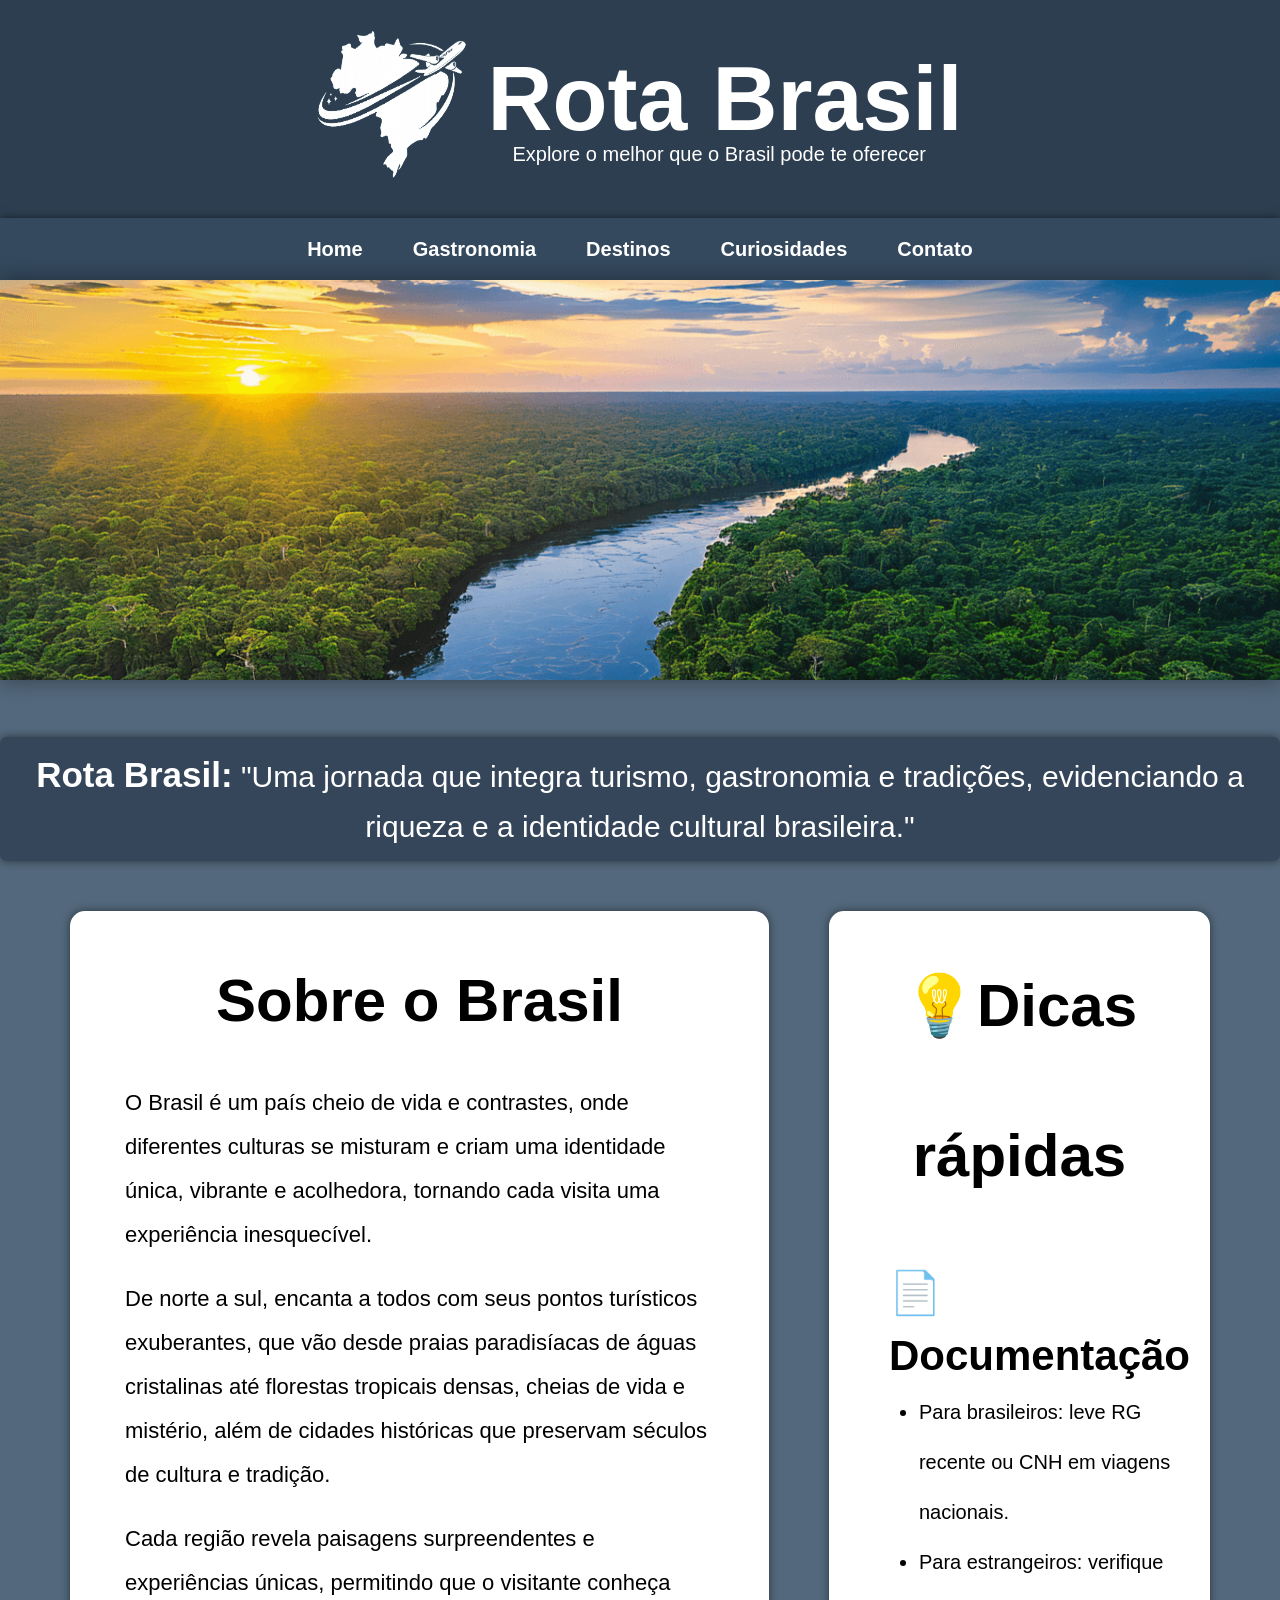
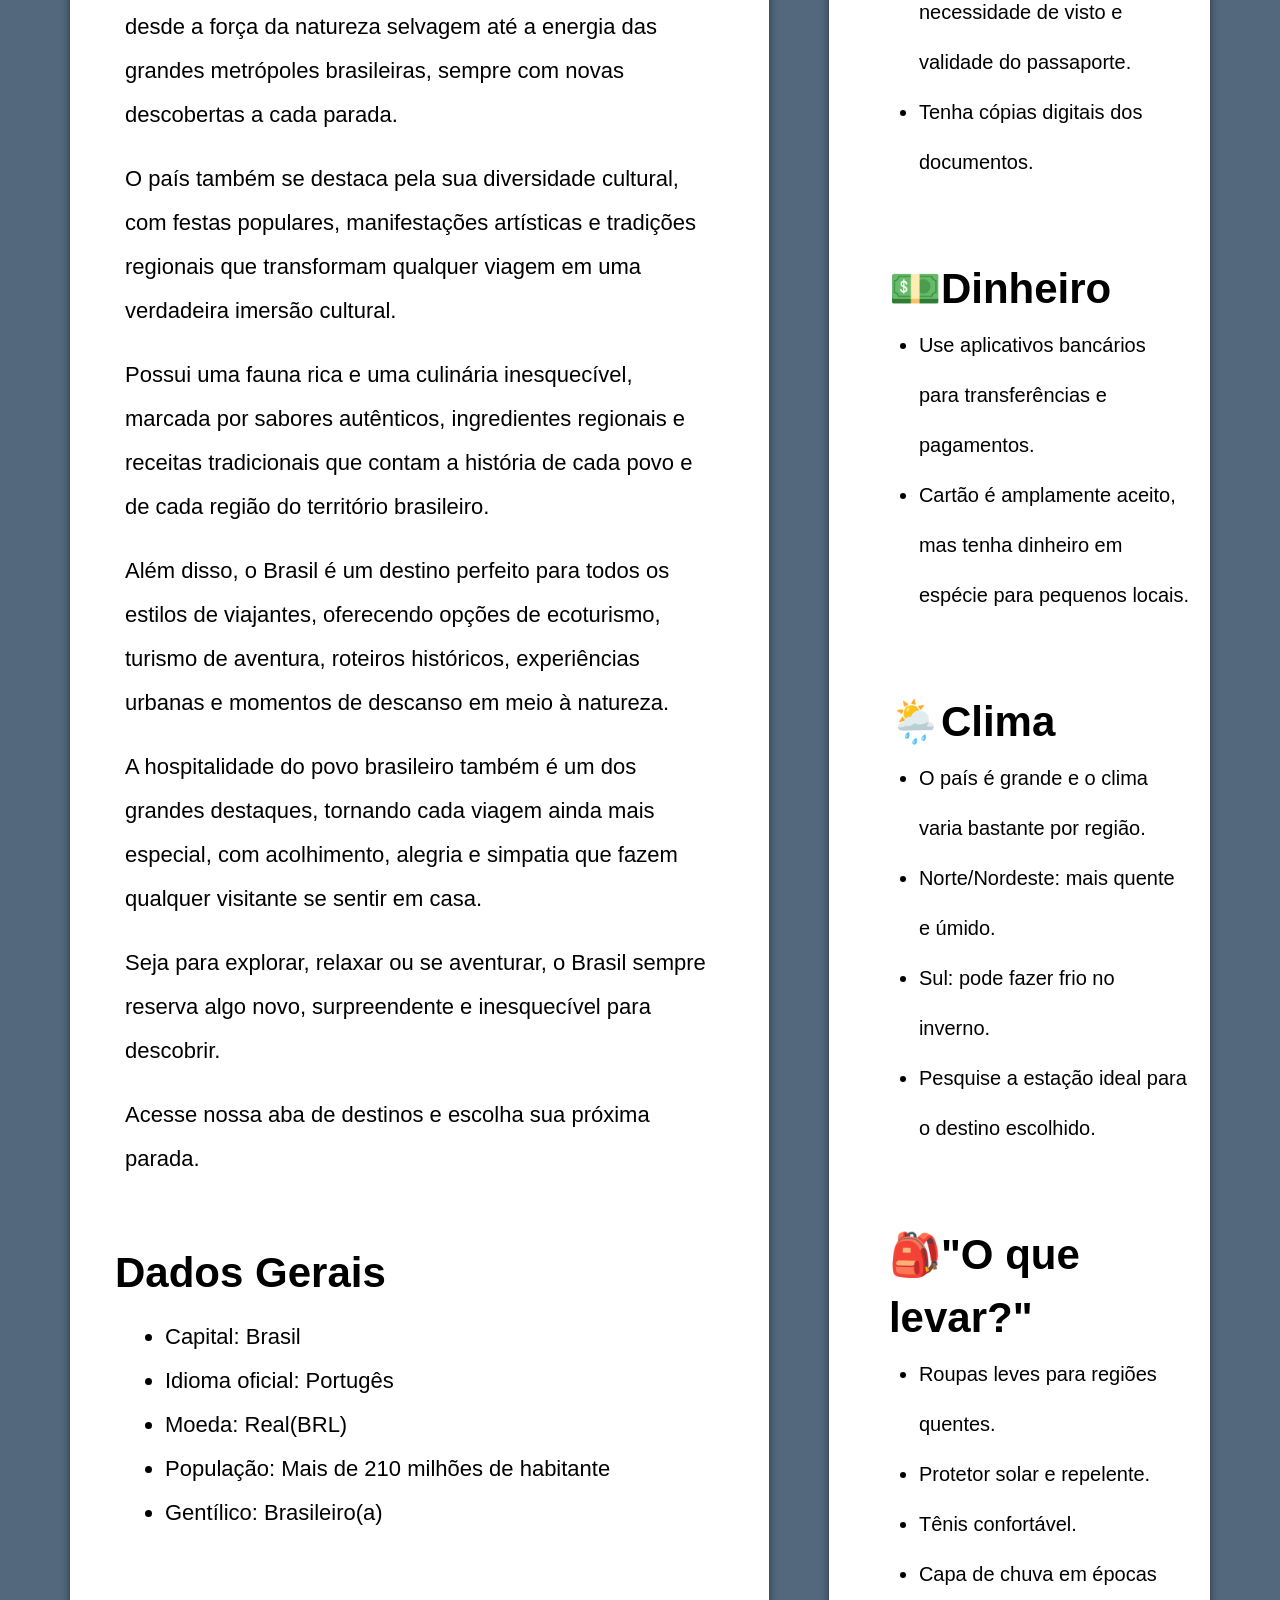
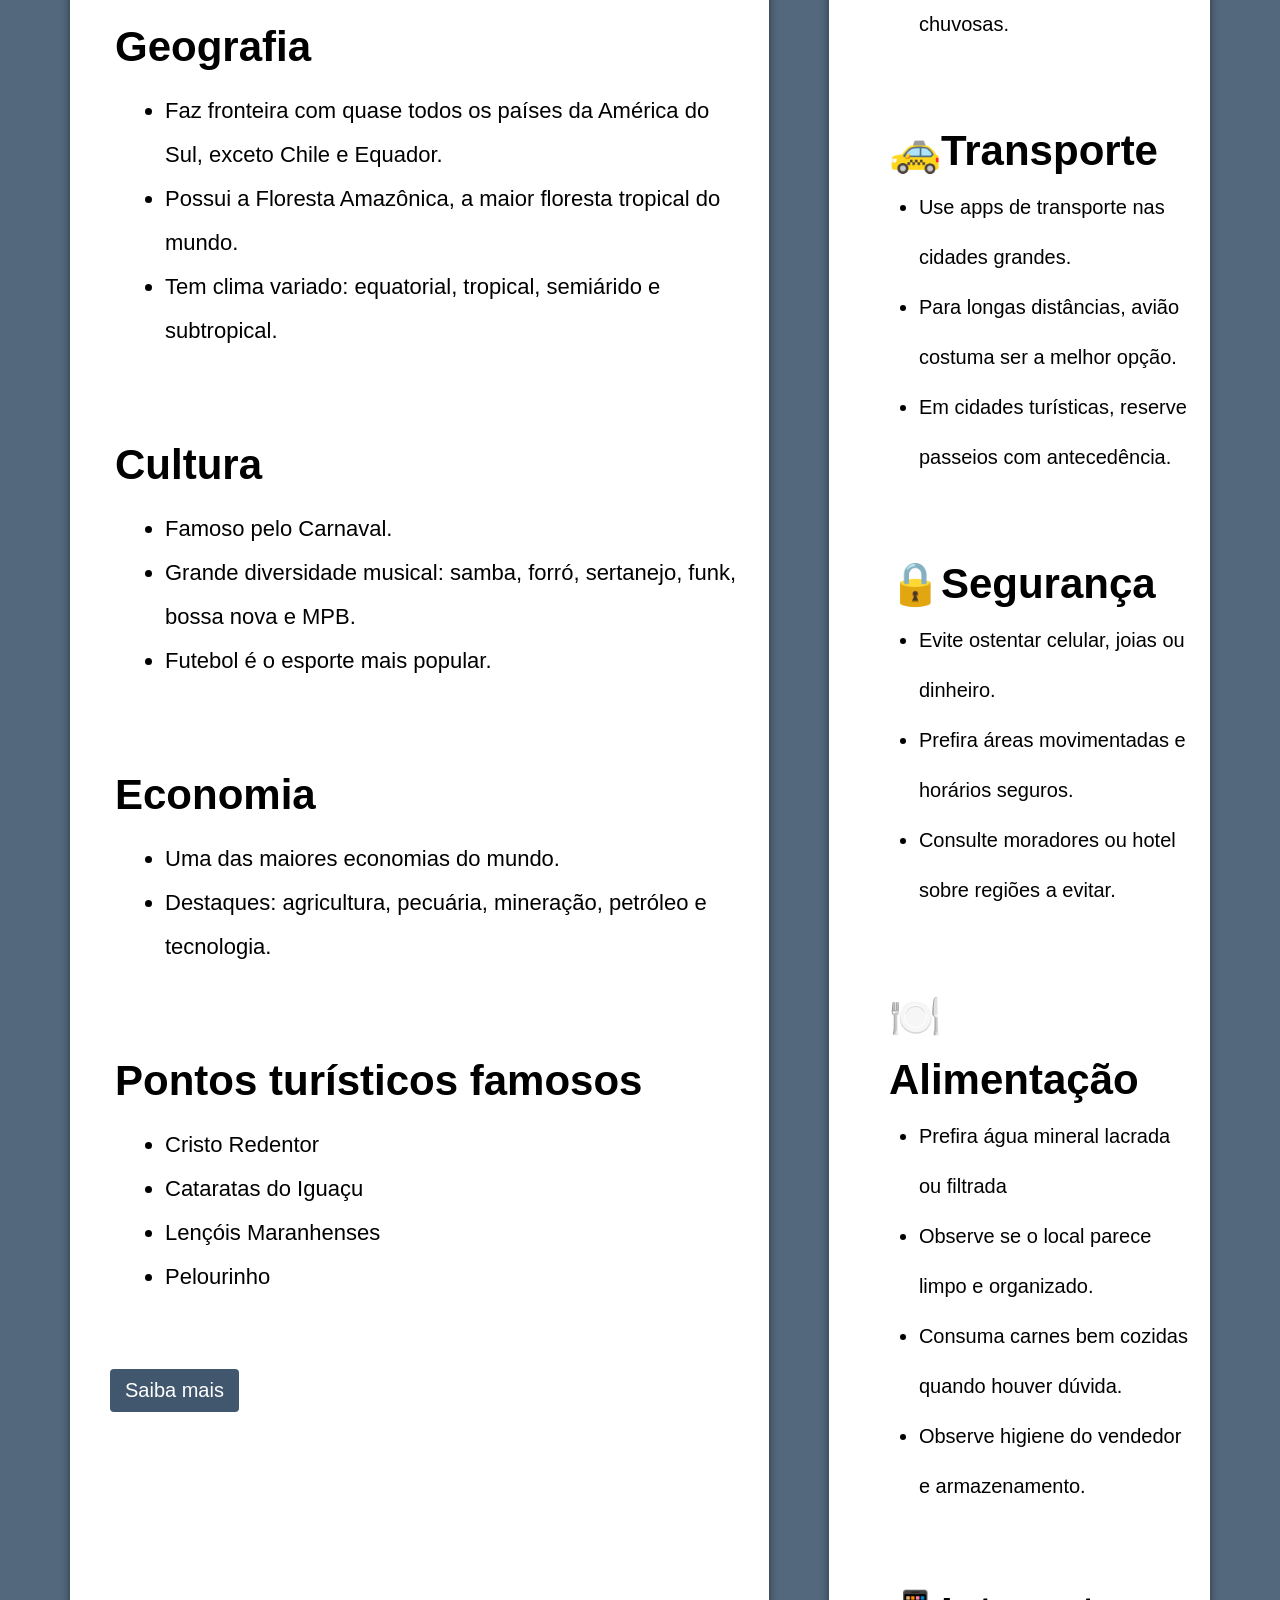
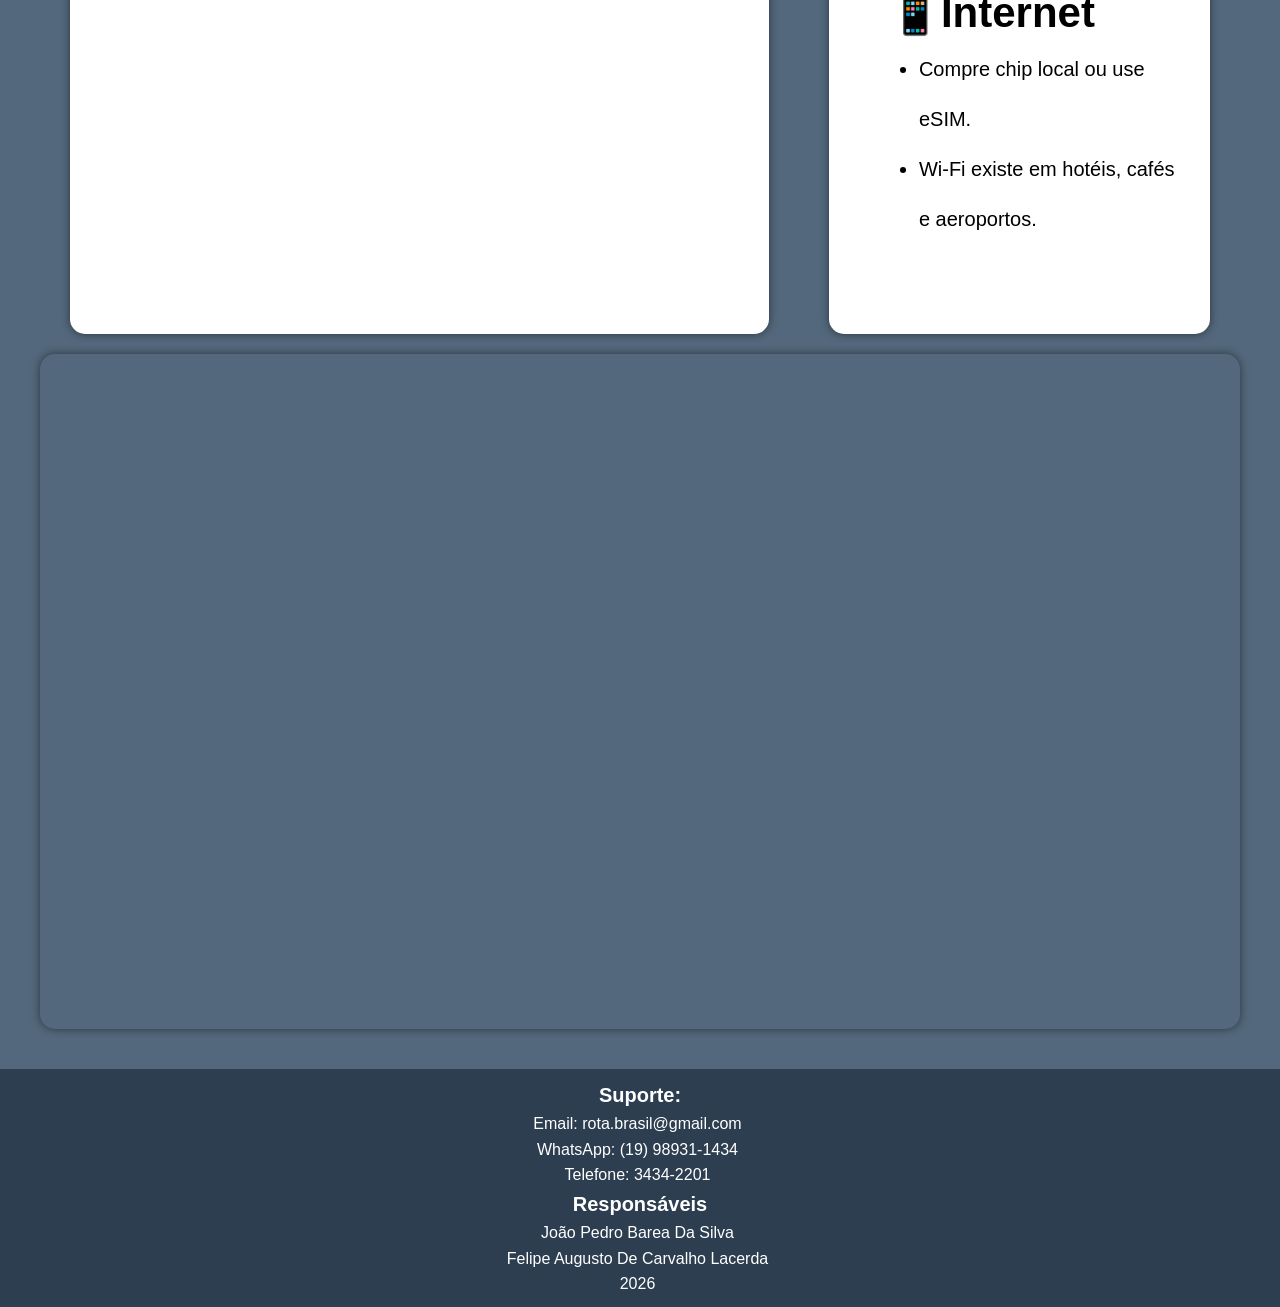
<file: index.html>
<!DOCTYPE html>
<html lang="pt-BR">
<head>
<meta charset="UTF-8">
<meta name="viewport" content="width=device-width, initial-scale=1.0">
<title>Rota Brasil</title>

<link rel="stylesheet" href="css/style.css">
<link rel="icon" href="img/rota-brasil.png">
</head>

<body>

<header>
    <a href="index.html"><img class="logo" src="img/rota-brasil.png" alt="Logo Rota Brasil"></a>

    <div class="cabecalho">
        <h1 class="titulo">Rota Brasil</h1>
        <p class="subtitulo">Explore o melhor que o Brasil pode te oferecer</p>
    </div>
</header>

<nav>
    <a href="index.html">Home</a>
    <a href="gastronomia.html">Gastronomia</a>
    <a href="destinos.html">Destinos</a>
    <a href="curiosidades.html">Curiosidades</a>
    <a href="contato.html">Contato</a>
</nav>

<img class="banner" src="img/floresta-amazonica.png" alt="Cristo Redentor no Rio de Janeiro">

<h2 class="bordao"><strong class="negrito">Rota Brasil:</strong> "Uma jornada que integra turismo, gastronomia e tradições, evidenciando a riqueza e a identidade cultural brasileira."
</h2>

<main>

    <div class="container">

        <section class="home">
            <h3>Sobre o Brasil</h3>

           <p class="sobre">
             O Brasil é um país cheio de vida e contrastes, onde diferentes culturas se misturam e criam uma identidade única, vibrante e acolhedora, tornando cada visita uma experiência inesquecível.
           </p>

            <p class="sobre">
                De norte a sul, encanta a todos com seus pontos turísticos exuberantes, que vão desde praias paradisíacas de águas cristalinas até florestas tropicais densas, cheias de vida e mistério, além de cidades históricas que preservam séculos de cultura e tradição.
            </p>

            <p class="sobre">
                Cada região revela paisagens surpreendentes e experiências únicas, permitindo que o visitante conheça desde a força da natureza selvagem até a energia das grandes metrópoles brasileiras, sempre com novas descobertas a cada parada.
            </p>

            <p class="sobre">
                O país também se destaca pela sua diversidade cultural, com festas populares, manifestações artísticas e tradições regionais que transformam qualquer viagem em uma verdadeira imersão cultural.
            </p>

            <p class="sobre">
                Possui uma fauna rica e uma culinária inesquecível, marcada por sabores autênticos, ingredientes regionais e receitas tradicionais que contam a história de cada povo e de cada região do território brasileiro.
            </p>

            <p class="sobre">
                Além disso, o Brasil é um destino perfeito para todos os estilos de viajantes, oferecendo opções de ecoturismo, turismo de aventura, roteiros históricos, experiências urbanas e momentos de descanso em meio à natureza.
            </p>

            <p class="sobre">
                A hospitalidade do povo brasileiro também é um dos grandes destaques, tornando cada viagem ainda mais especial, com acolhimento, alegria e simpatia que fazem qualquer visitante se sentir em casa.
            </p>

            <p class="sobre">
                Seja para explorar, relaxar ou se aventurar, o Brasil sempre reserva algo novo, surpreendente e inesquecível para descobrir.
            </p>

            <p class="sobre">
                Acesse nossa aba de destinos e escolha sua próxima parada.
            </p>


            <h4>Dados Gerais</h4>
            <ul>
                <li>Capital: Brasil</li>
                <li>Idioma oficial: Portugês</li>
                <li>Moeda: Real(BRL)</li>
                <li>População: Mais de 210 milhões de habitante</li>
                <li>Gentílico: Brasileiro(a)</li>
            </ul>

            <h4>Geografia</h4>
            <ul>
                <li>Faz fronteira com quase todos os países da América do Sul, exceto Chile e Equador.</li>
                <li>Possui a Floresta Amazônica, a maior floresta tropical do mundo.</li>
                <li>Tem clima variado: equatorial, tropical, semiárido e subtropical.</li>
            </ul>

            <h4>Cultura</h4>
            <ul>
                <li>Famoso pelo Carnaval.</li>
                <li>Grande diversidade musical: samba, forró, sertanejo, funk, bossa nova e MPB.</li>
                <li>Futebol é o esporte mais popular.</li>
            </ul>

            <h4>Economia</h4>
            <ul>
                <li>Uma das maiores economias do mundo.</li>
                <li>Destaques: agricultura, pecuária, mineração, petróleo e tecnologia.</li>
            </ul>

            <h4>Pontos turísticos famosos</h4>
            <ul>
                <li>Cristo Redentor</li>
                <li>Cataratas do Iguaçu</li>
                <li>Lençóis Maranhenses</li>
                <li>Pelourinho</li>
            </ul>

            <a href="curiosidades.html"><button>Saiba mais</button></a>
        </section>

        <aside class="home_aside">
            <h3 class="dicas-rapidas">💡Dicas rápidas</h3>
            <h4 class="aside">📄Documentação</h4>
            <ul>
                <li>Para brasileiros: leve RG recente ou CNH em viagens nacionais.</li>
                <li>Para estrangeiros: verifique necessidade de visto e validade do passaporte.</li>
                <li>Tenha cópias digitais dos documentos.</li>
            </ul>

            <h4 class="aside">💵Dinheiro</h4>
            <ul>
                <li>Use aplicativos bancários para transferências e pagamentos.</li>
                <li>Cartão é amplamente aceito, mas tenha dinheiro em espécie para pequenos locais.</li>
            </ul>

            <h4 class="aside">🌦️Clima</h4>
            <ul>
                <li>O país é grande e o clima varia bastante por região.</li>
                <li>Norte/Nordeste: mais quente e úmido.</li>
                <li>Sul: pode fazer frio no inverno.</li>
                <li>Pesquise a estação ideal para o destino escolhido.</li>
            </ul>

            <h4 class="aside">🎒"O que levar?"</h4>
            <ul>
                <li>Roupas leves para regiões quentes.</li>
                <li>Protetor solar e repelente.</li>
                <li>Tênis confortável.</li>
                <li>Capa de chuva em épocas chuvosas.</li>
            </ul>

            <h4 class="aside">🚕Transporte</h4>
            <ul>
                <li>Use apps de transporte nas cidades grandes.</li>
                <li>Para longas distâncias, avião costuma ser a melhor opção.</li>
                <li>Em cidades turísticas, reserve passeios com antecedência.</li>
            </ul>

            <h4 class="aside">🔒Segurança</h4>
            <ul>
                <li>Evite ostentar celular, joias ou dinheiro.</li>
                <li>Prefira áreas movimentadas e horários seguros.</li>
                <li>Consulte moradores ou hotel sobre regiões a evitar.</li>
            </ul>

            <h4 class="aside">🍽️Alimentação</h4>
            <ul>
                <li>Prefira água mineral lacrada ou filtrada</li>
                <li>Observe se o local parece limpo e organizado.</li>
                <li>Consuma carnes bem cozidas quando houver dúvida.</li>
                <li>Observe higiene do vendedor e armazenamento.</li>
            </ul>

            <h4 class="aside">📱Internet</h4>
            <ul>
                <li>Compre chip local ou use eSIM.</li>
                <li id="ultima_linha_aside">Wi-Fi existe em hotéis, cafés e aeroportos.</li>
            </ul>
        </aside>

    </div>

    <iframe
        src="https://www.youtube.com/embed/SqBiaZbMwfw"
        title="Maravilhas do Brasil"
        allowfullscreen>
    </iframe>

</main>

<footer>
  <div>
        <h5>Suporte:</h5>
        <p>Email: rota.brasil@gmail.com</p>
        <p>WhatsApp: (19) 98931-1434</p>
        <p>Telefone: 3434-2201</p>
    </div>

    <div>
        <h5>Responsáveis</h5>
        <p>João Pedro Barea Da Silva</p>
        <p>Felipe Augusto De Carvalho Lacerda</p>
    </div>

    <div>
        <p>2026</p>
    </div>
</footer>
    

</body>
</html>
</file>
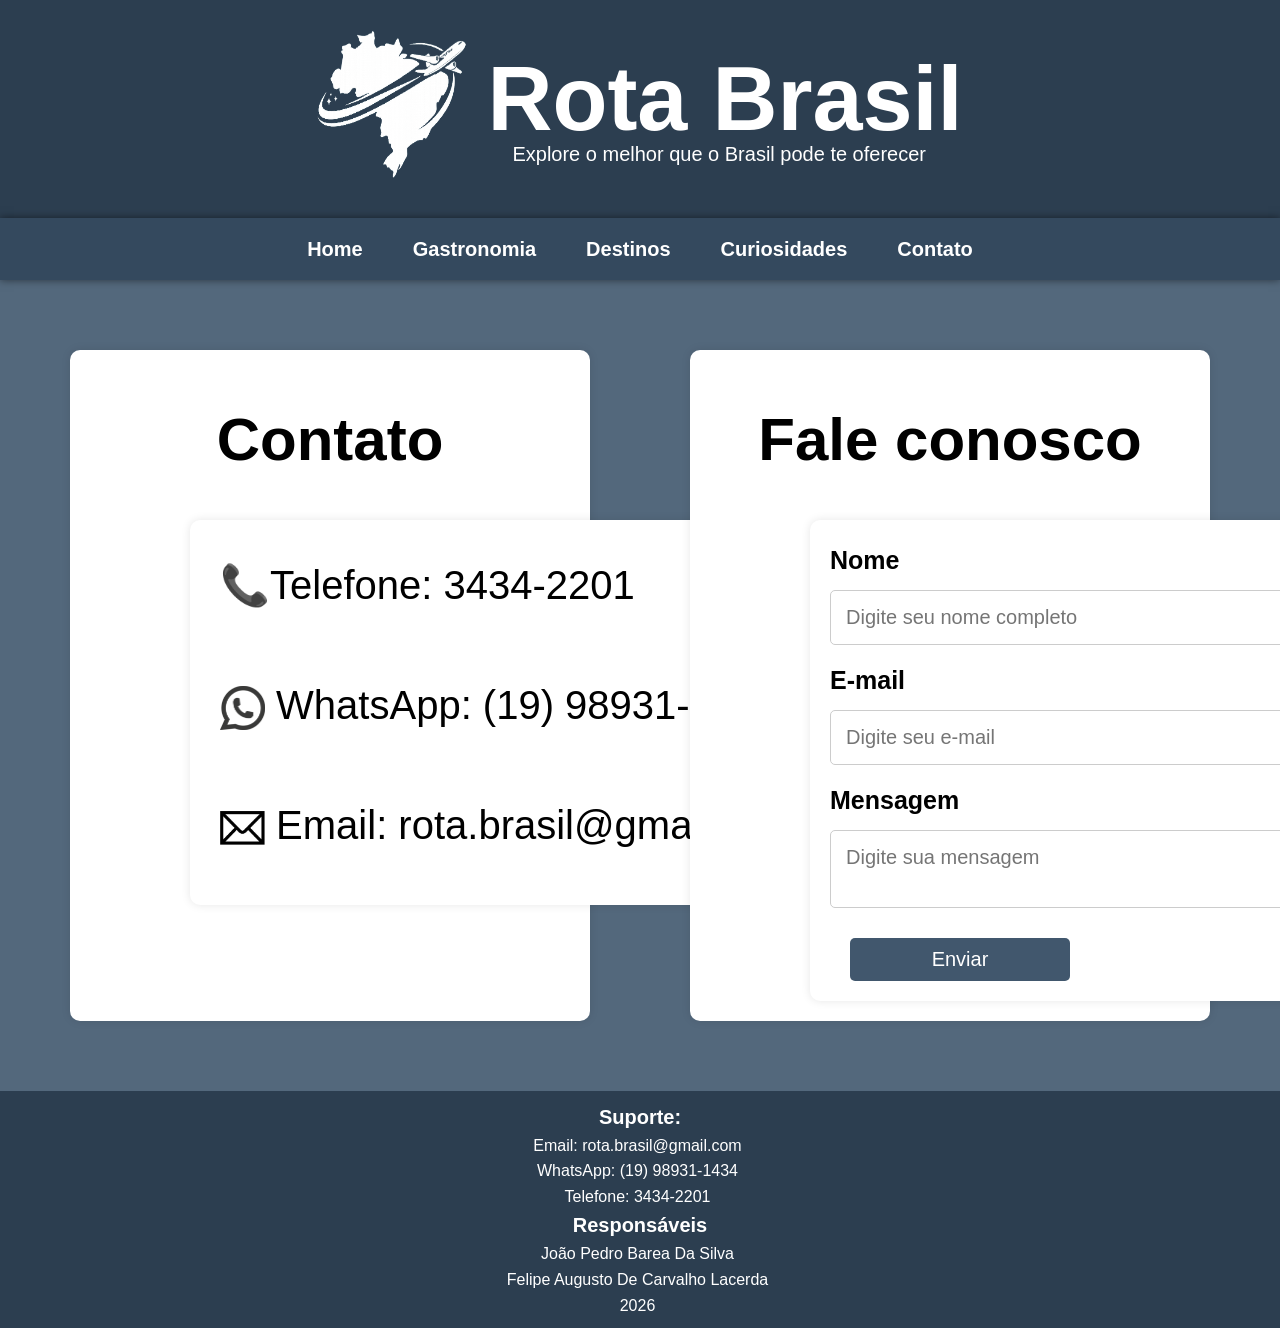
<file: contato.html>
<!DOCTYPE html>
<html lang="pt-BR">
<head>
<meta charset="UTF-8">
<meta name="viewport" content="width=device-width, initial-scale=1.0">
<title>Rota Brasil</title>

<link rel="stylesheet" href="css/style.css">
<link rel="icon" href="img/rota-brasil.png">
</head>

<body>

<header>
    <a href="index.html"><img class="logo" src="img/rota-brasil.png" alt="Logo Rota Brasil"></a>

    <div class="cabecalho">
        <h1 class="titulo">Rota Brasil</h1>
        <p class="subtitulo">Explore o melhor que o Brasil pode te oferecer</p>
    </div>
</header>

<nav>
    <a href="index.html">Home</a>
    <a href="gastronomia.html">Gastronomia</a>
    <a href="destinos.html">Destinos</a>
    <a href="curiosidades.html">Curiosidades</a>
    <a href="contato.html">Contato</a>
</nav>

<main class="contatos">
    <section class="abas_contato">
        <h3>Contato</h3>
            <div class="caixa_interna_contato">
                <p class="texto_caixa_interna">📞Telefone: 3434-2201</p>
                <p class="texto_caixa_interna"><img class="wpp_logo" src="img/wpp_logo.webp" alt="Logo WhatsApp"> WhatsApp: (19) 98931-1434</p>
                <p class="texto_caixa_interna"><img class="logo_email" src="img/email_logo.jpg" alt="Logo e-mail"> Email: rota.brasil@gmail.com</p>
            </div>
    </section>

    <section class="abas_contato">
        <h3>Fale conosco</h3>
            <form class="formulario">
                <label for="nome">Nome</label>
                <input type="text" placeholder="Digite seu nome completo"><br>

                <label for="email">E-mail</label>
                <input type="email" placeholder="Digite seu e-mail"><br>

                <label for="texto">Mensagem</label>
                <textarea placeholder="Digite sua mensagem"></textarea><br>

                <button type="submit">Enviar</button>
            </form>
    </section>

</main>

<footer>
  <div>
        <h5>Suporte:</h5>
        <p>Email: rota.brasil@gmail.com</p>
        <p>WhatsApp: (19) 98931-1434</p>
        <p>Telefone: 3434-2201</p>
    </div>

    <div>
        <h5>Responsáveis</h5>
        <p>João Pedro Barea Da Silva</p>
        <p>Felipe Augusto De Carvalho Lacerda</p>
    </div>

    <div>
        <p>2026</p>
    </div>
</footer>

</body>
</html>
</file>
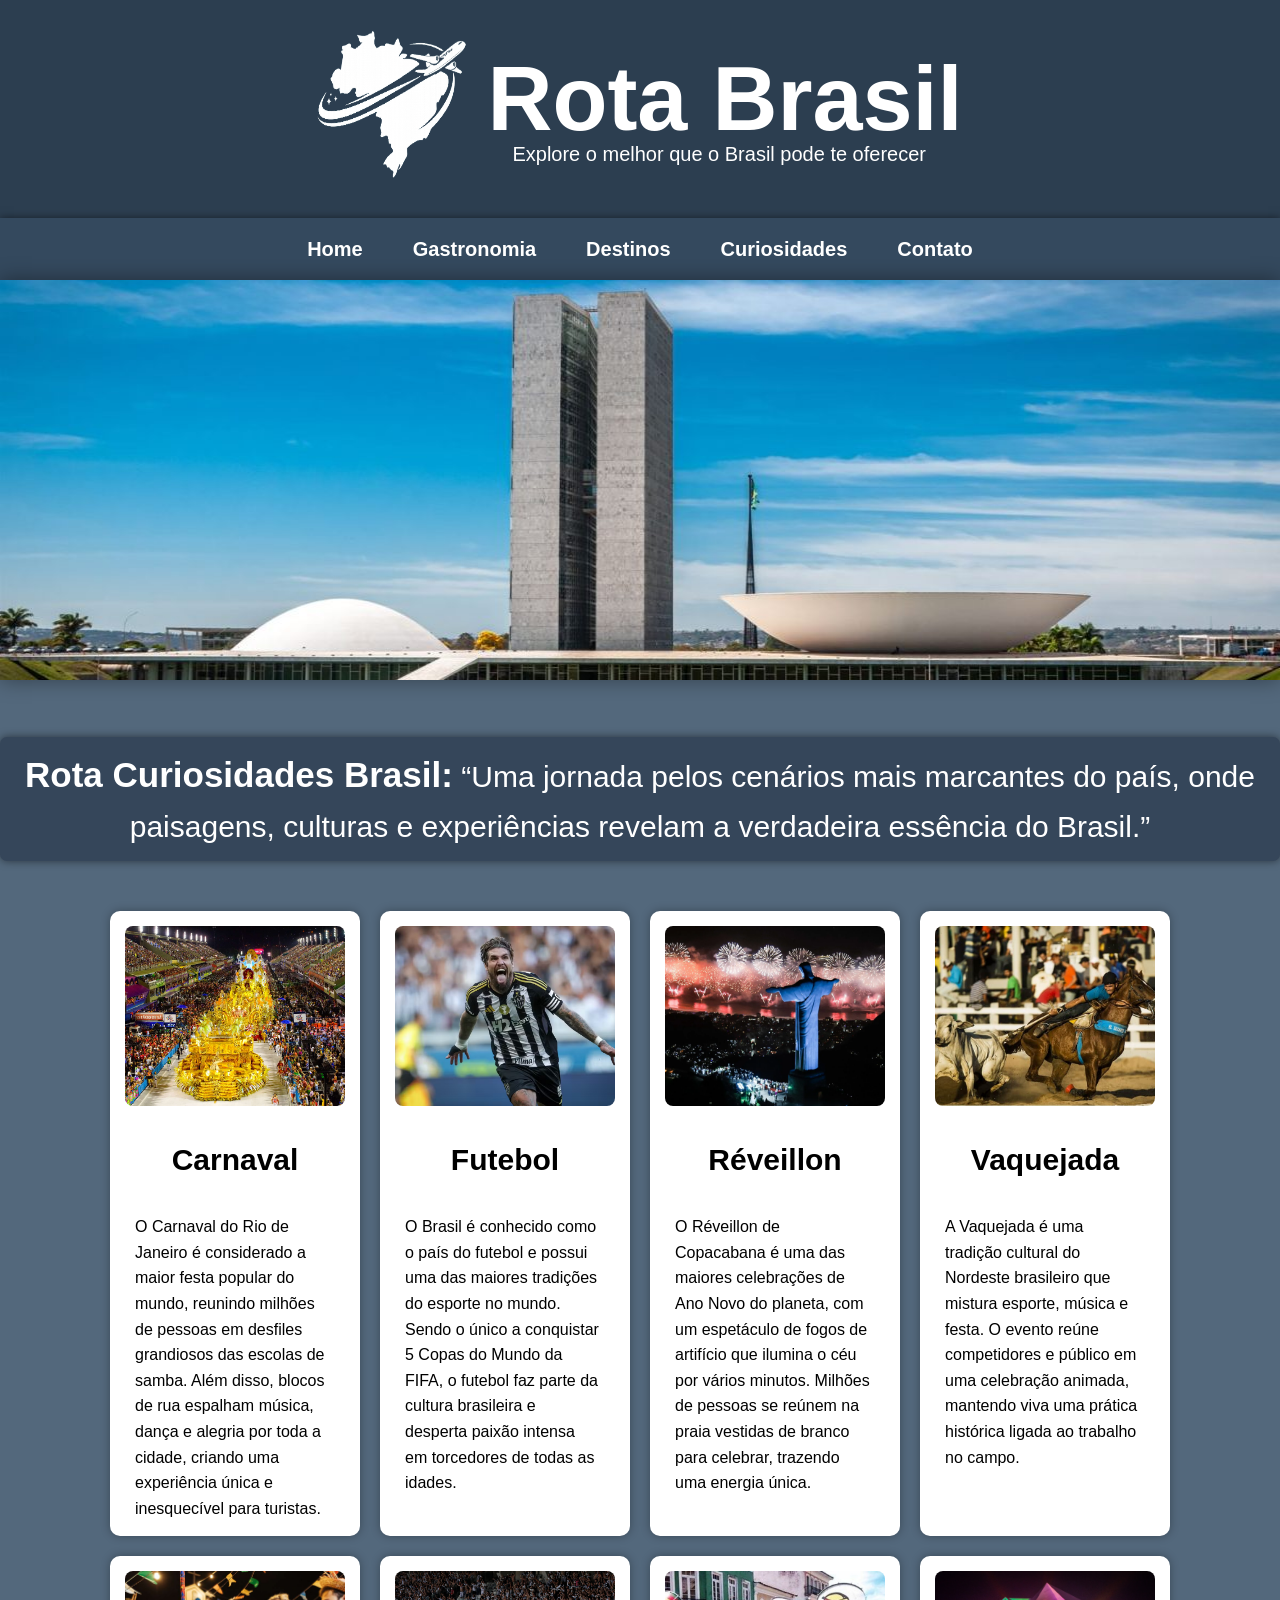
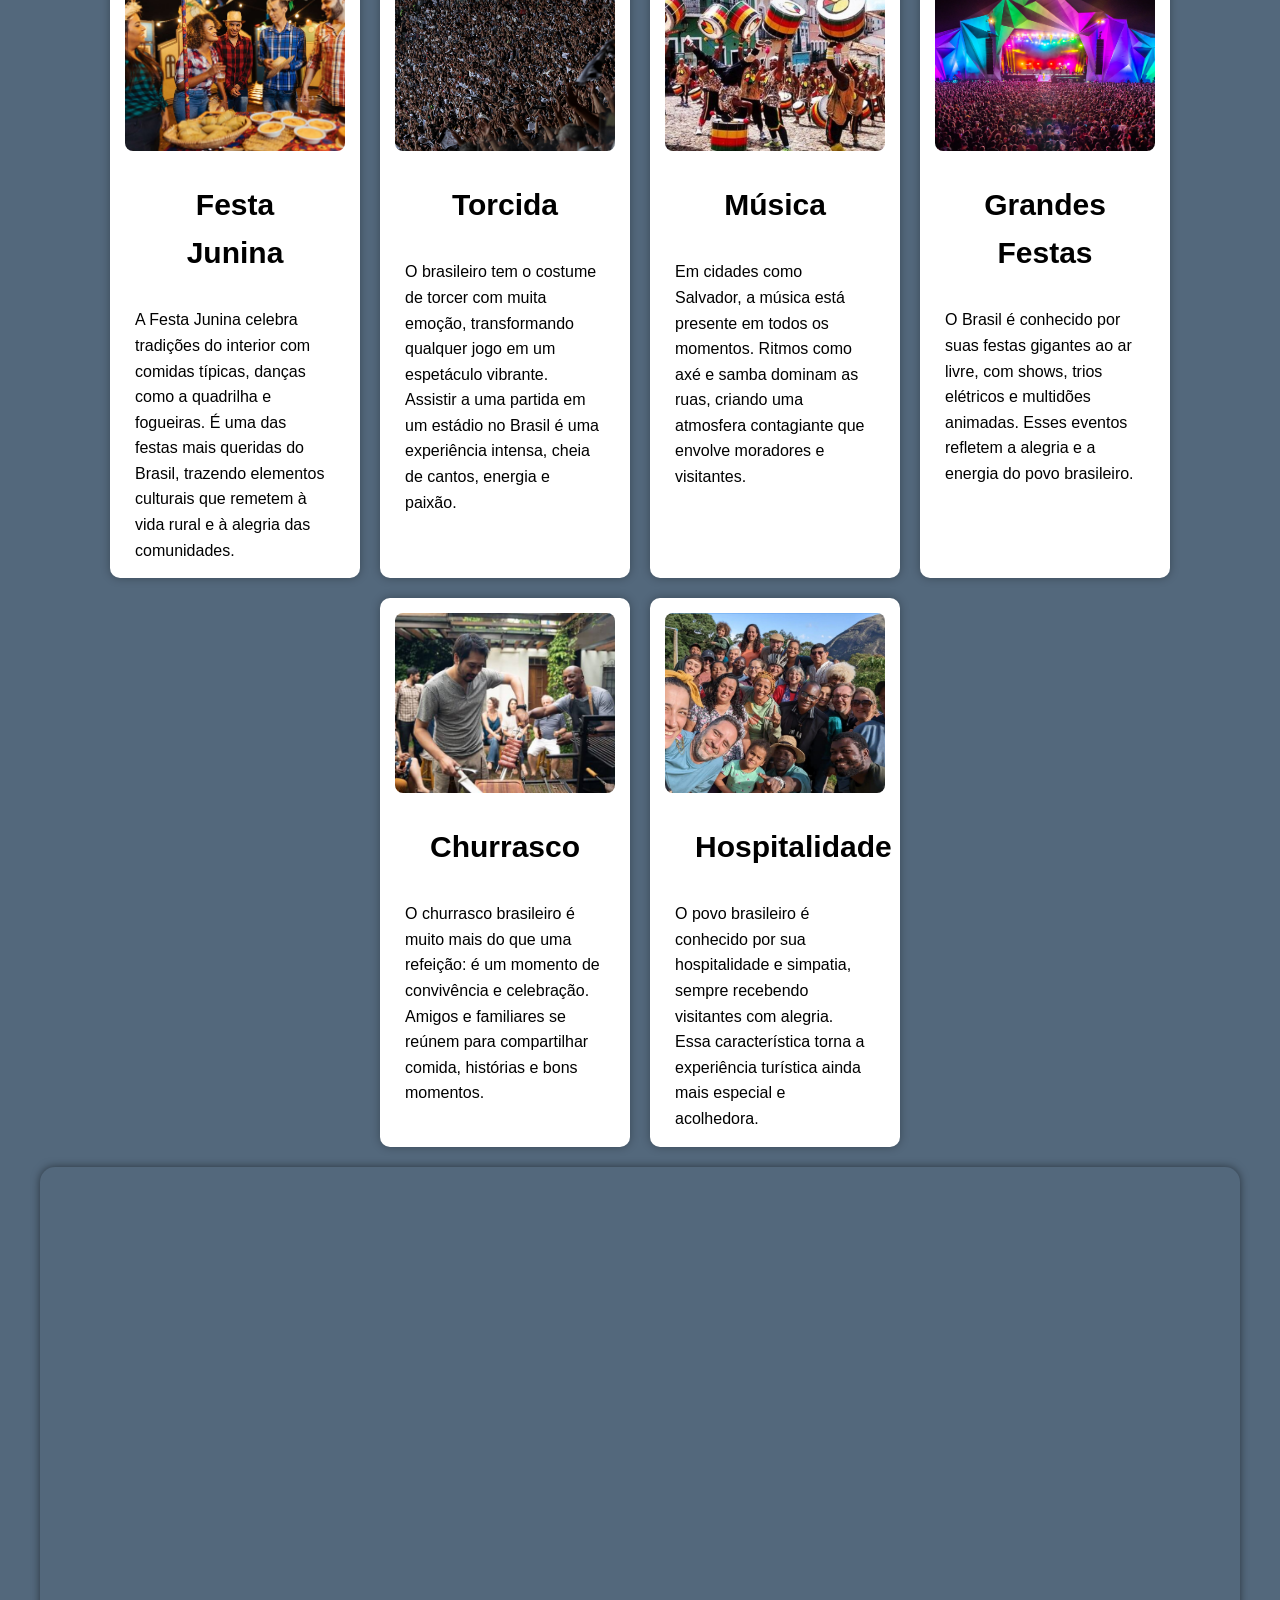
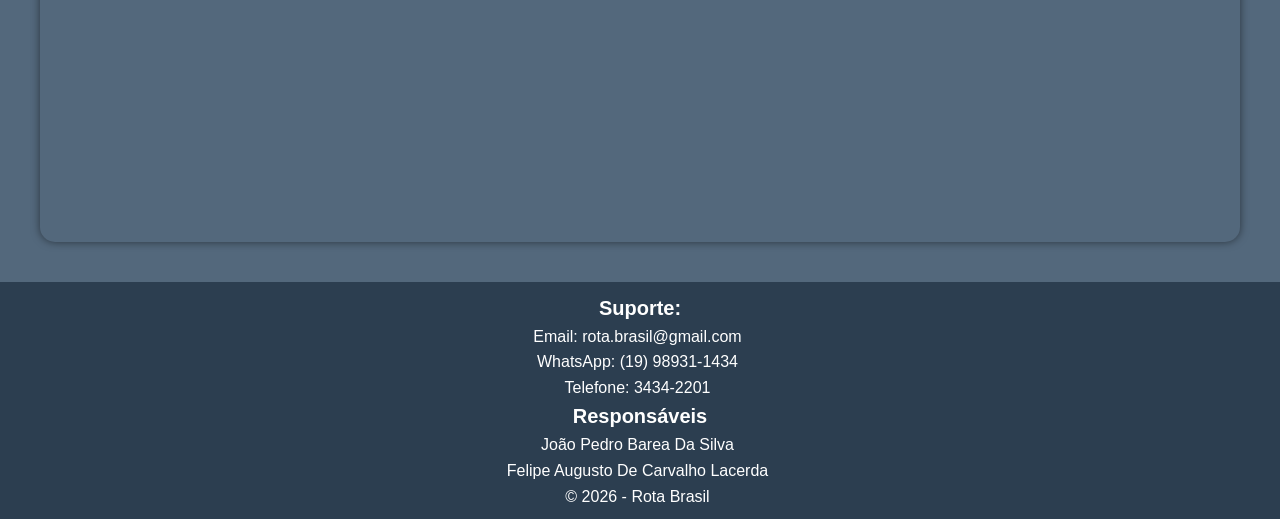
<file: curiosidades.html>
<!DOCTYPE html>
<html lang="pt-BR">
<head>
<meta charset="UTF-8">
<meta name="viewport" content="width=device-width, initial-scale=1.0">
<title>Rota Brasil</title>

<link rel="stylesheet" href="css/style.css">
<link rel="icon" href="img/rota-brasil.png">
</head>

<body>

<header>
    <a href="index.html"><img class="logo" src="img/rota-brasil.png" alt="Logo Rota Brasil"></a>

    <div class="cabecalho">
        <h1 class="titulo">Rota Brasil</h1>
        <p class="subtitulo">Explore o melhor que o Brasil pode te oferecer</p>
    </div>
</header>

<nav>
    <a href="index.html">Home</a>
    <a href="gastronomia.html">Gastronomia</a>
    <a href="destinos.html">Destinos</a>
    <a href="curiosidades.html">Curiosidades</a>
    <a href="contato.html">Contato</a>
</nav>
<img class="banner" src="img/curio.jfif" alt="curiosit">

<h2 class="bordao"><strong class="negrito">Rota Curiosidades Brasil:</strong> “Uma jornada pelos cenários mais marcantes do país, onde paisagens, culturas e experiências revelam a verdadeira essência do Brasil.”
</h2>
<main>
    
 <body>

  <div class="container-cards">

    <div class="card">
        <img src="img/Carnaval-Balanço.jpg" alt="Carnaval">
        <h2 class="card_titulo">Carnaval</h2> 
            <p>O Carnaval do Rio de Janeiro é considerado a maior festa popular do mundo, reunindo milhões de pessoas em desfiles grandiosos das escolas de samba. Além disso, blocos de rua espalham música, dança e alegria por toda a cidade, criando uma experiência única e inesquecível para turistas.</p>
    </div>

    <div class="card">
        <img src="img/galo doido.avif" alt="Futebol">
        <h2 class="card_titulo">Futebol</h2>
        <p>O Brasil é conhecido como o país do futebol e possui uma das maiores tradições do esporte no mundo. Sendo o único a conquistar 5 Copas do Mundo da FIFA, o futebol faz parte da cultura brasileira e desperta paixão intensa em torcedores de todas as idades.</p>
    </div>

    <div class="card">
        <img src="img/Reveillon-Rio-de-Janeiro-Riotour.webp" alt="Réveillon">
        <h2 class="card_titulo">Réveillon</h2>
        <p>O Réveillon de Copacabana é uma das maiores celebrações de Ano Novo do planeta, com um espetáculo de fogos de artifício que ilumina o céu por vários minutos. Milhões de pessoas se reúnem na praia vestidas de branco para celebrar, trazendo uma energia única.</p>
    </div>

    <div class="card">
        <img src="img/vaquejada.jpg" alt="Vaquejada">
        <h2 class="card_titulo">Vaquejada</h2>
        <p>A Vaquejada é uma tradição cultural do Nordeste brasileiro que mistura esporte, música e festa. O evento reúne competidores e público em uma celebração animada, mantendo viva uma prática histórica ligada ao trabalho no campo.</p>
    </div>

    <div class="card">
       <img src="img/festa junina.jpg" alt="Vaquejada">
        <h2 class="card_titulo">Festa Junina</h2>
        <p>A Festa Junina celebra tradições do interior com comidas típicas, danças como a quadrilha e fogueiras. É uma das festas mais queridas do Brasil, trazendo elementos culturais que remetem à vida rural e à alegria das comunidades.</p>
    </div>

    <div class="card">
     <img src="img/maiortorcida.jpg" alt="Torcida do GALO">
     <h2 class="card_titulo">Torcida</h2>
     <p>O brasileiro tem o costume de torcer com muita emoção, transformando qualquer jogo em um espetáculo vibrante. Assistir a uma partida em um estádio no Brasil é uma experiência intensa, cheia de cantos, energia e paixão.</p>
    </div>

    <div class="card">
        <img src="img/musica-baiana.jpg" alt="axe">
        <h2 class="card_titulo">Música</h2>
        <p>Em cidades como Salvador, a música está presente em todos os momentos. Ritmos como axé e samba dominam as ruas, criando uma atmosfera contagiante que envolve moradores e visitantes.</p>
    </div>

    <div class="card">
        <img src="img/Rock-in-Rio.jpg" alt="Rock-in-Rio">
        <h2 class="card_titulo">Grandes Festas</h2>
        <p>O Brasil é conhecido por suas festas gigantes ao ar livre, com shows, trios elétricos e multidões animadas. Esses eventos refletem a alegria e a energia do povo brasileiro.</p>
    </div>

    <div class="card">
        <img src="img/churrasconfra.jpg" alt="Churrasconfra">
        <h2 class="card_titulo">Churrasco</h2>
        <p>O churrasco brasileiro é muito mais do que uma refeição: é um momento de convivência e celebração. Amigos e familiares se reúnem para compartilhar comida, histórias e bons momentos.</p>
    </div>

    <div class="card">
        <img src="img/hospitalidade.jpg" alt="hospitalidade">
        <h2 class="card_titulo">Hospitalidade</h2>
        <p>O povo brasileiro é conhecido por sua hospitalidade e simpatia, sempre recebendo visitantes com alegria. Essa característica torna a experiência turística ainda mais especial e acolhedora.</p>
    </div>
    </div>

        <iframe 
        src="https://www.youtube.com/embed/BUQdOMnaafo"
        allowfullscreen>
</iframe>
</main>
<footer>
    <div>
        <h5>Suporte:</h5>
        <p>Email: rota.brasil@gmail.com</p>
        <p>WhatsApp: (19) 98931-1434</p>
        <p>Telefone: 3434-2201</p>
    </div>

    <div>
        <h5>Responsáveis</h5>
        <p>João Pedro Barea Da Silva</p>
        <p>Felipe Augusto De Carvalho Lacerda</p>
    </div>

    <div>
        <p>© 2026 - Rota Brasil</p>
    </div>
</footer>
</file>
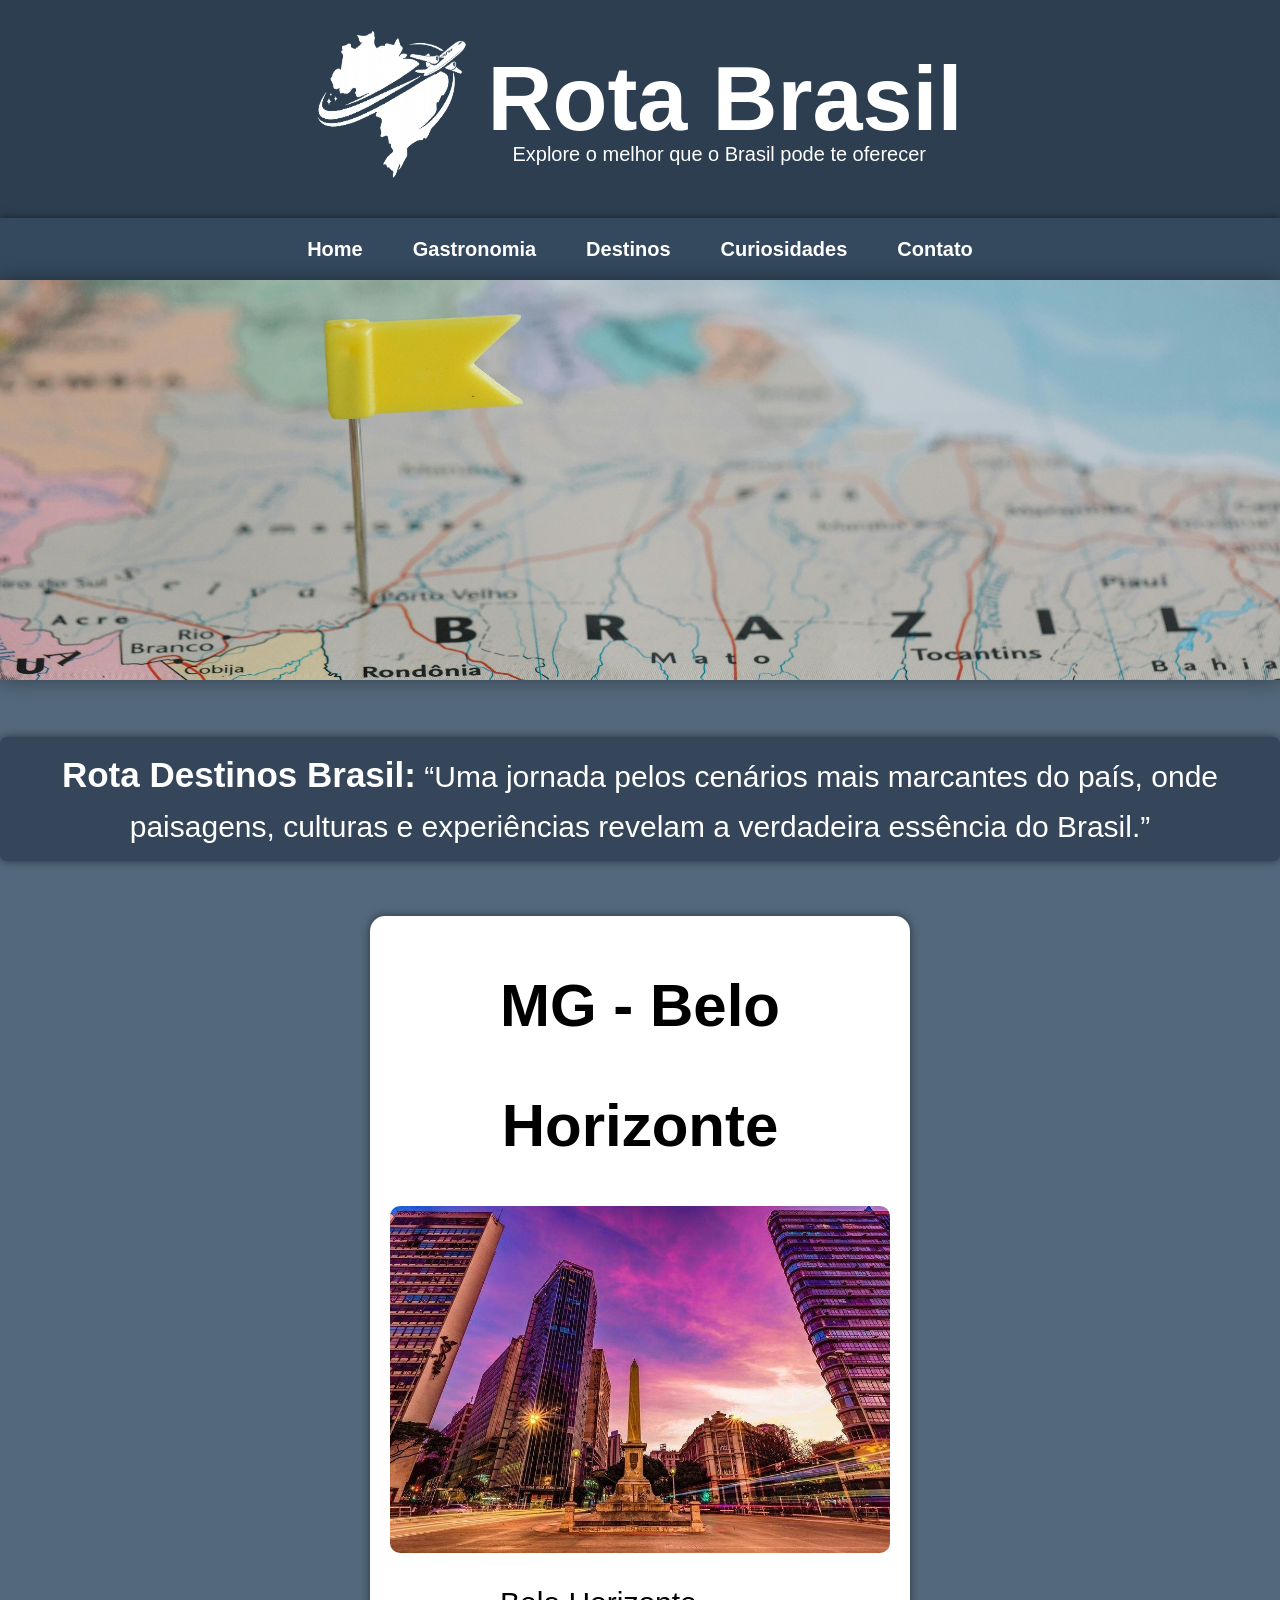
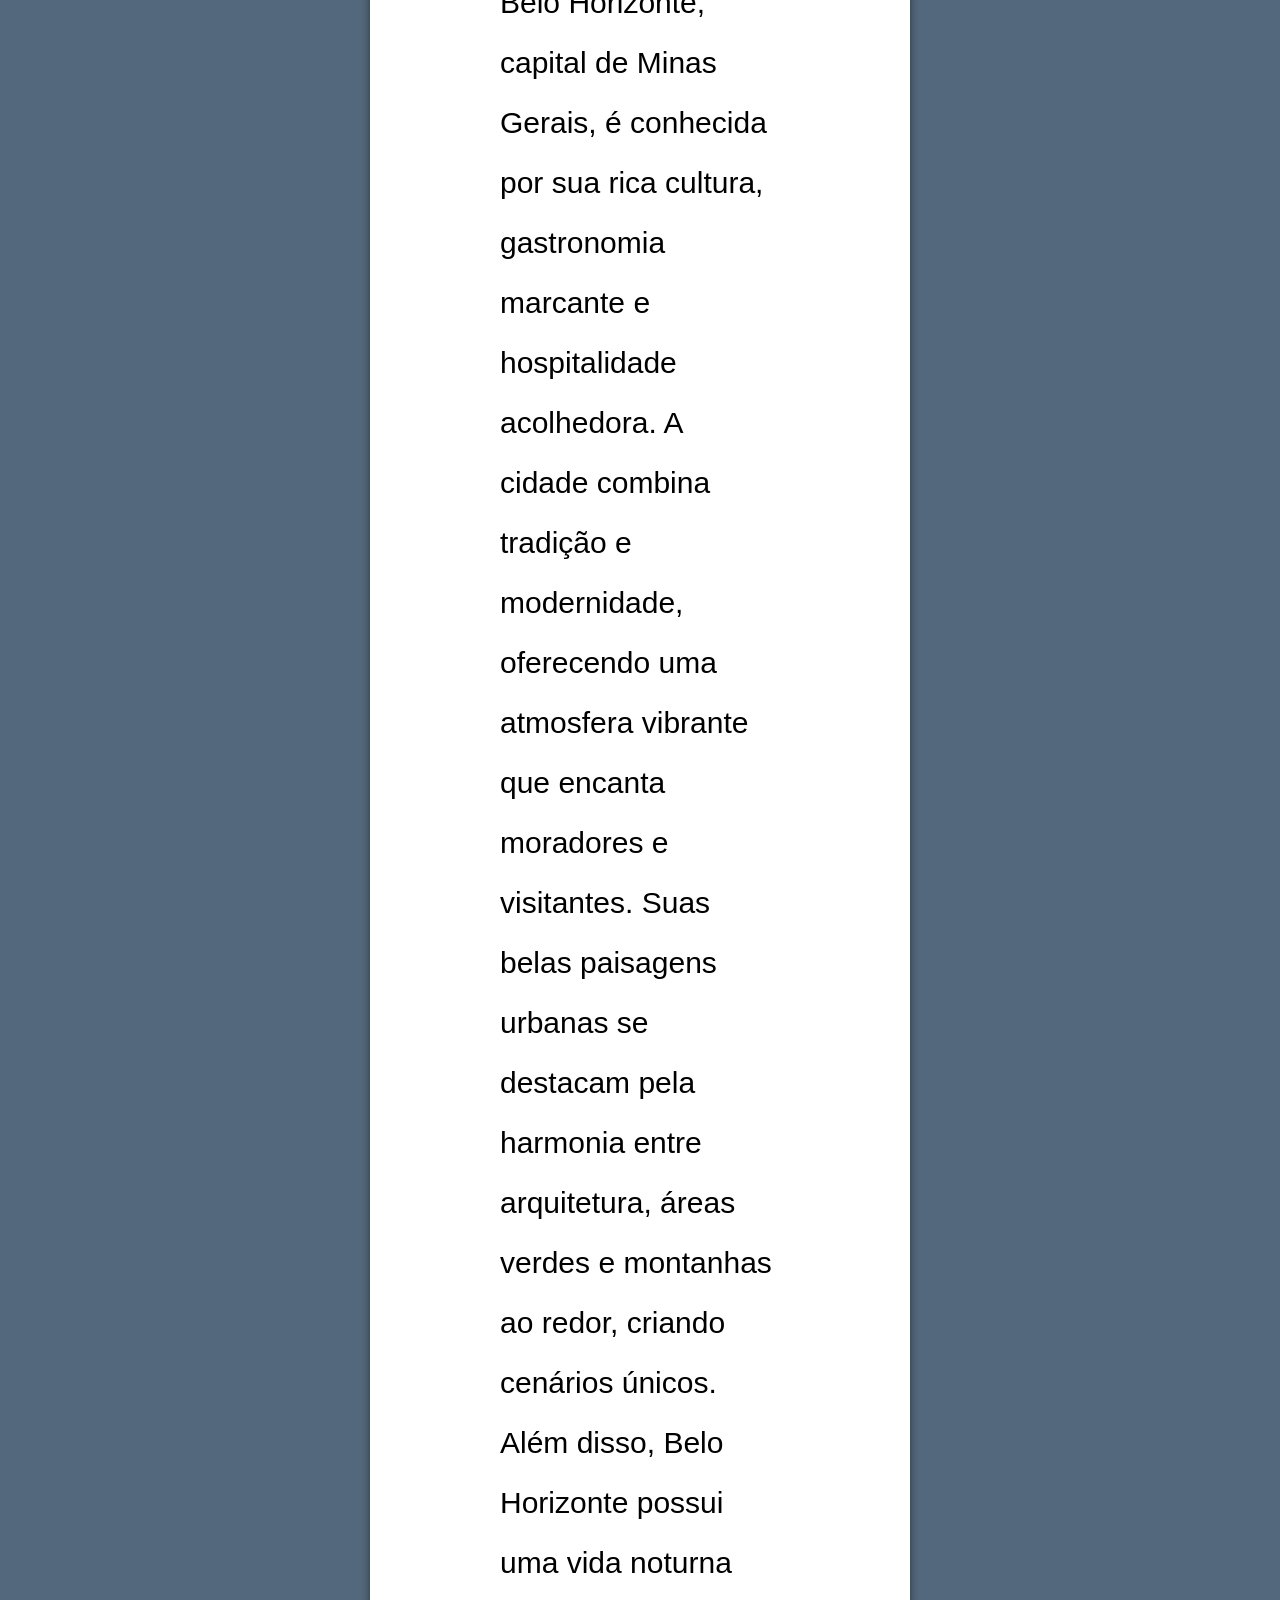
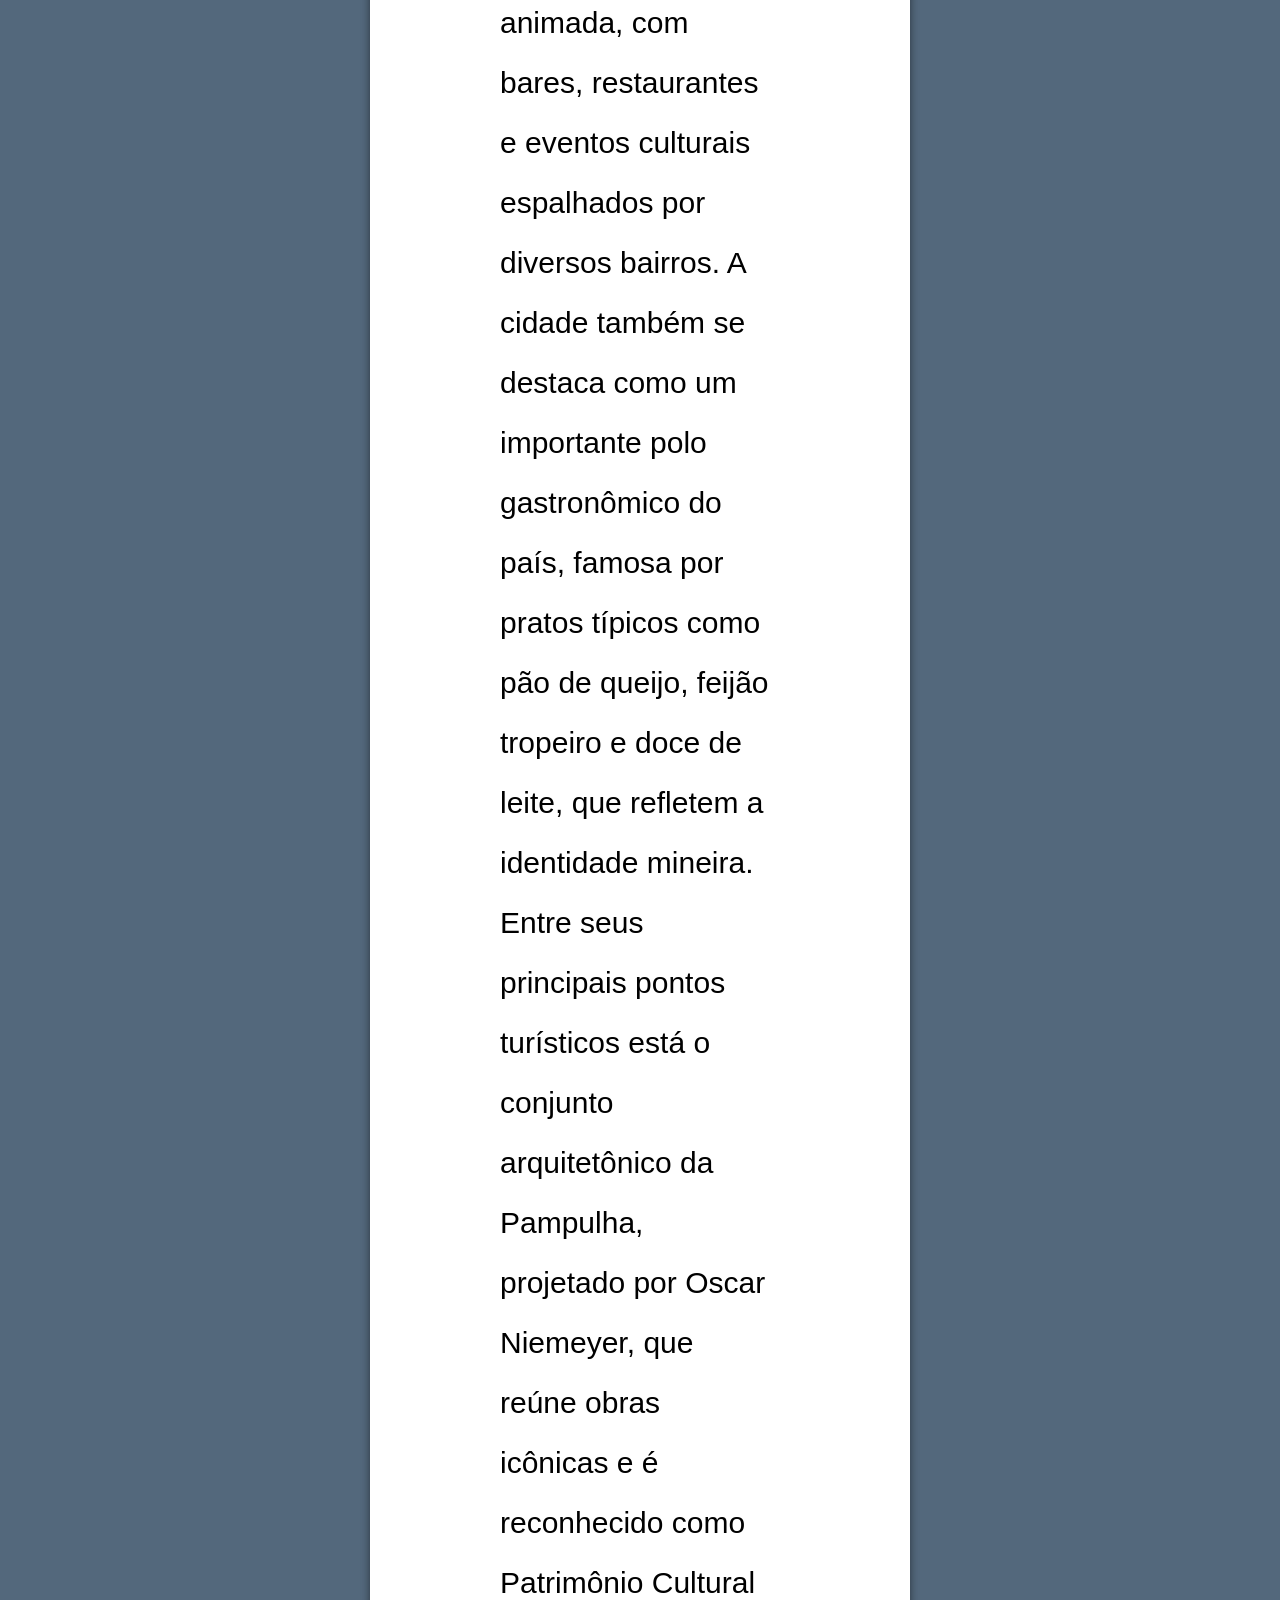
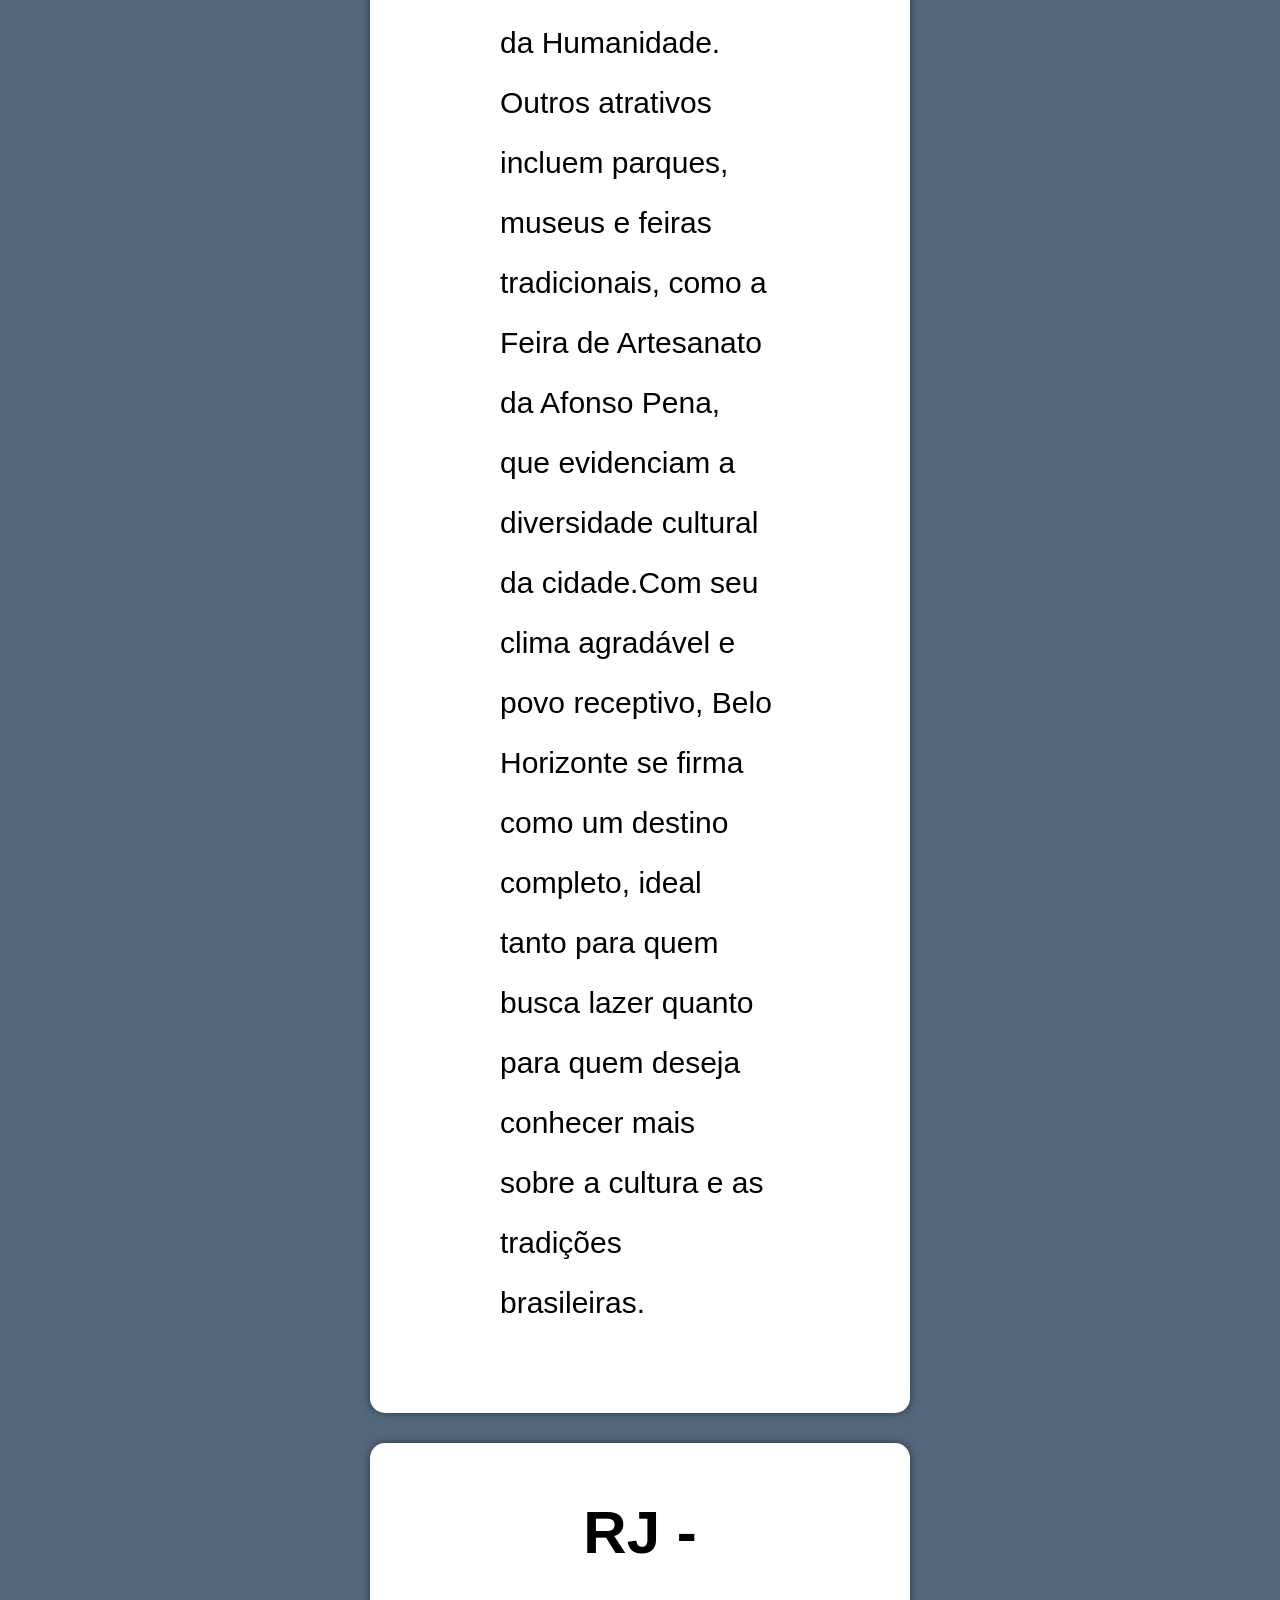
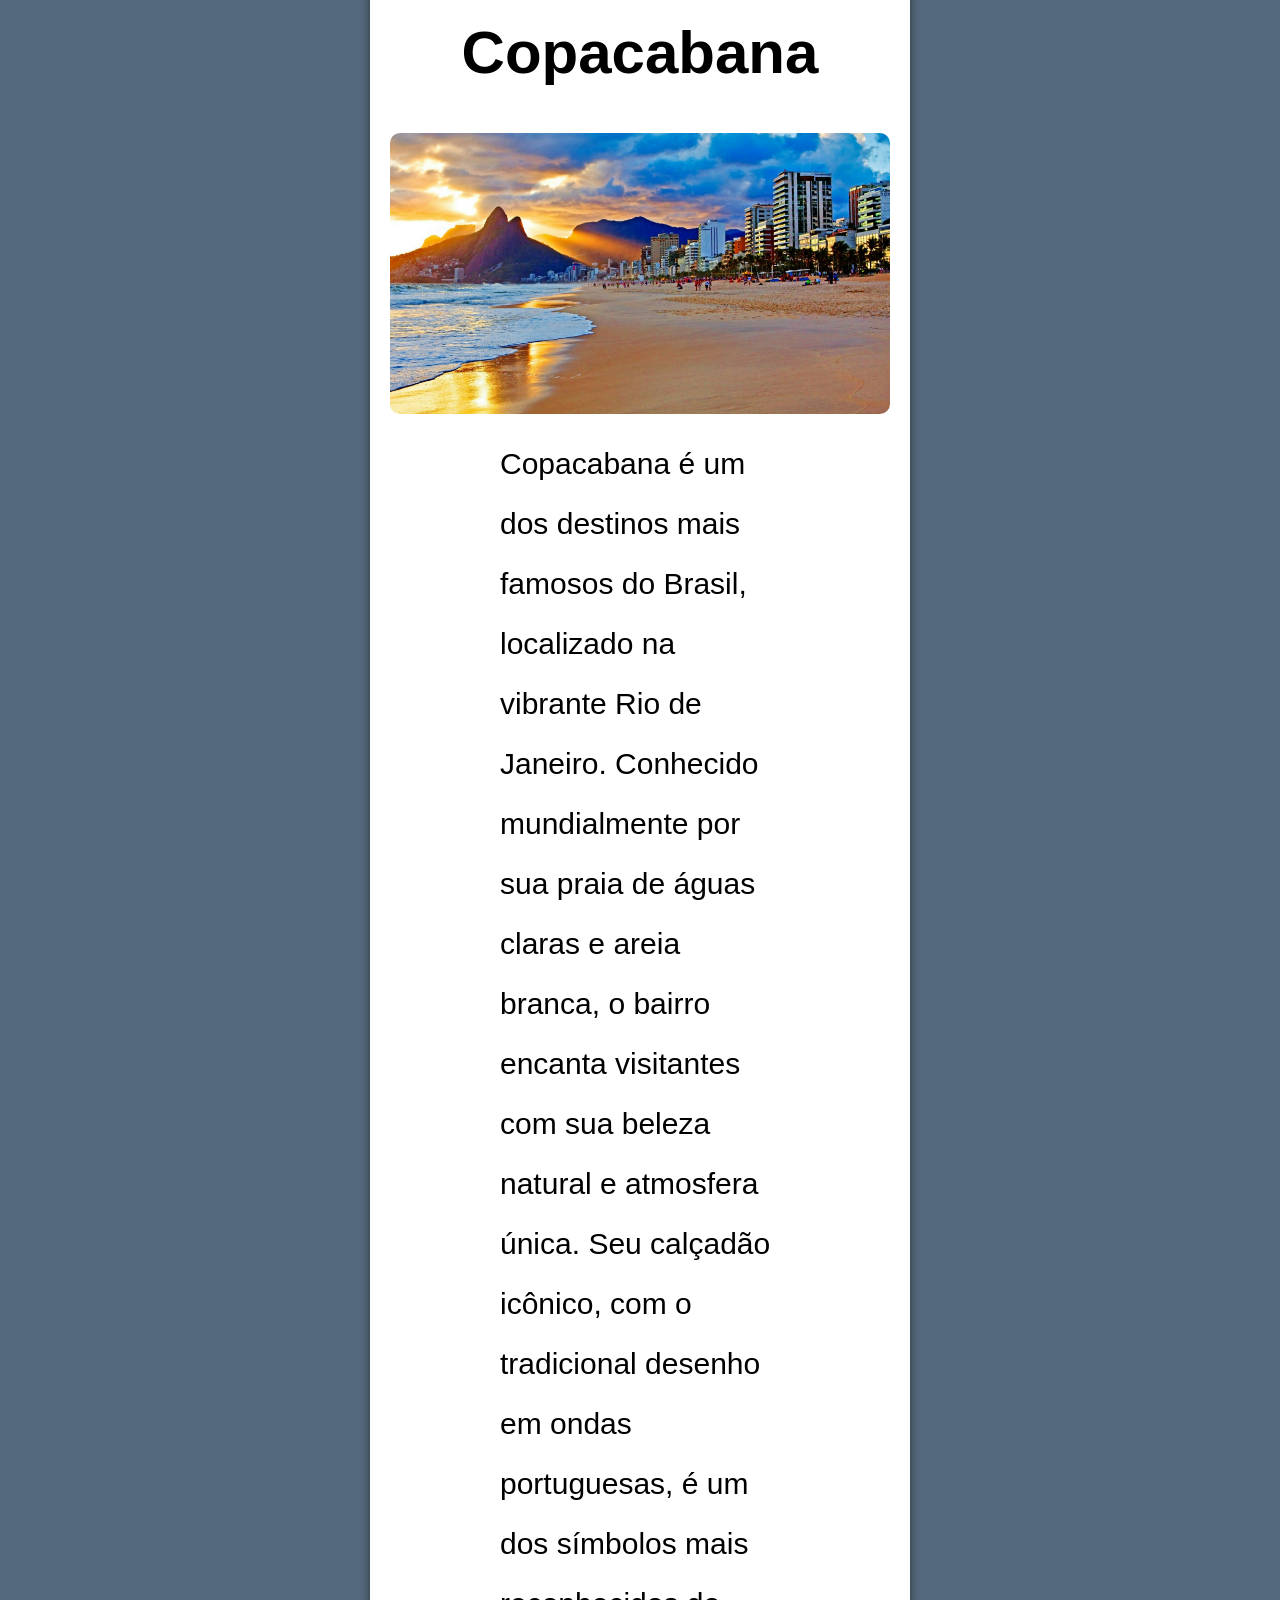
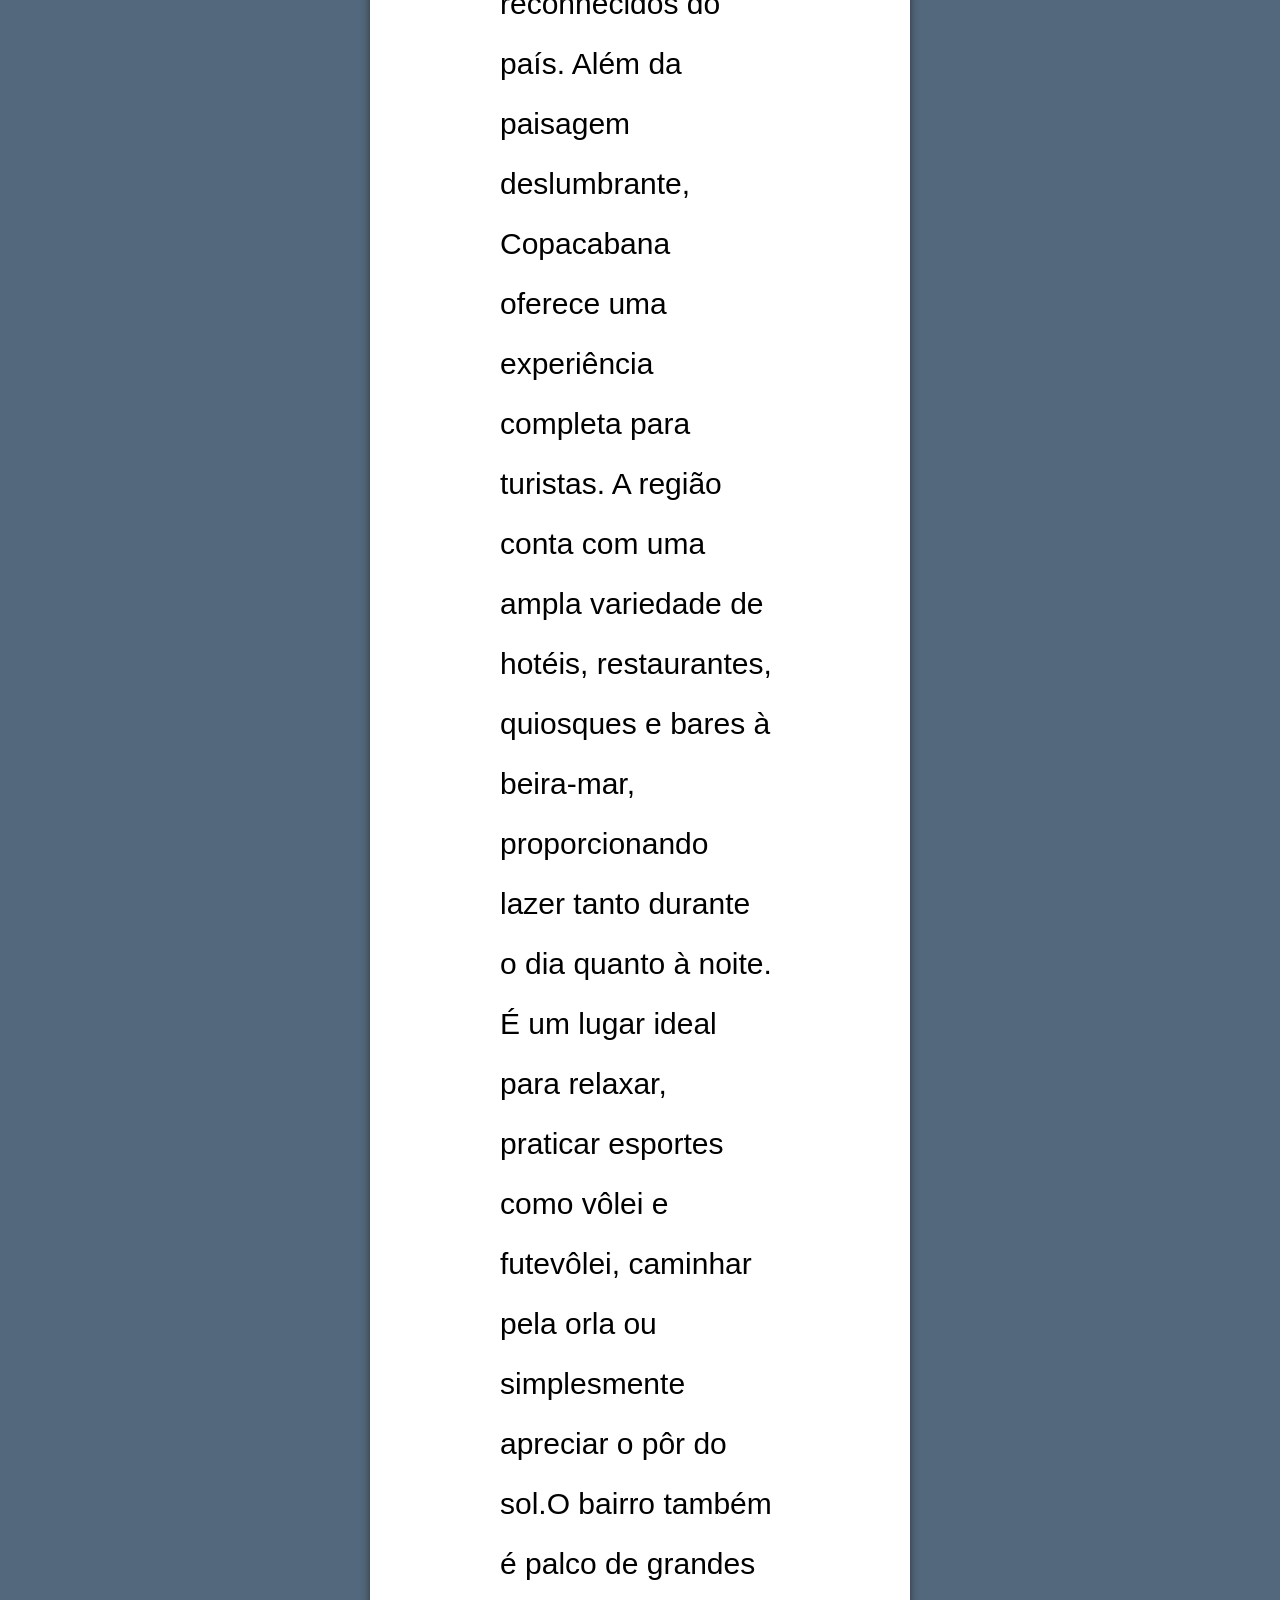
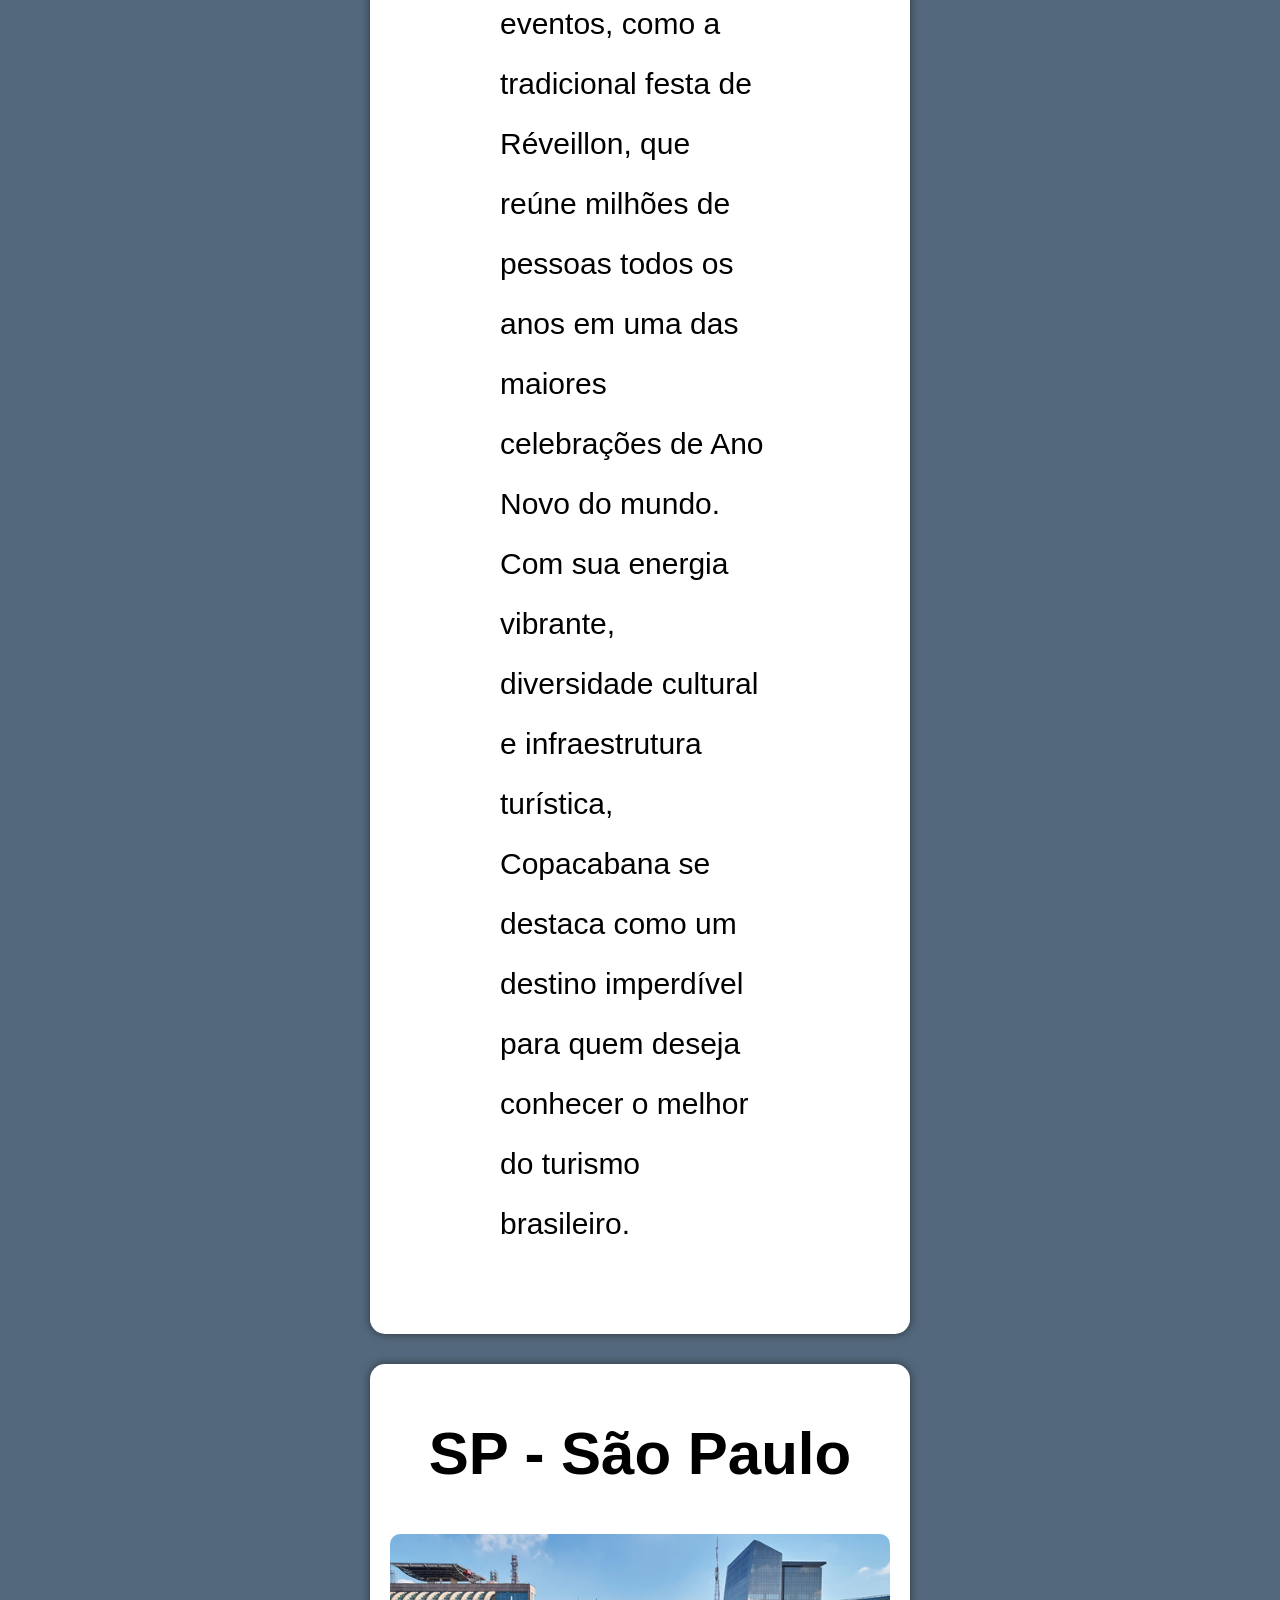
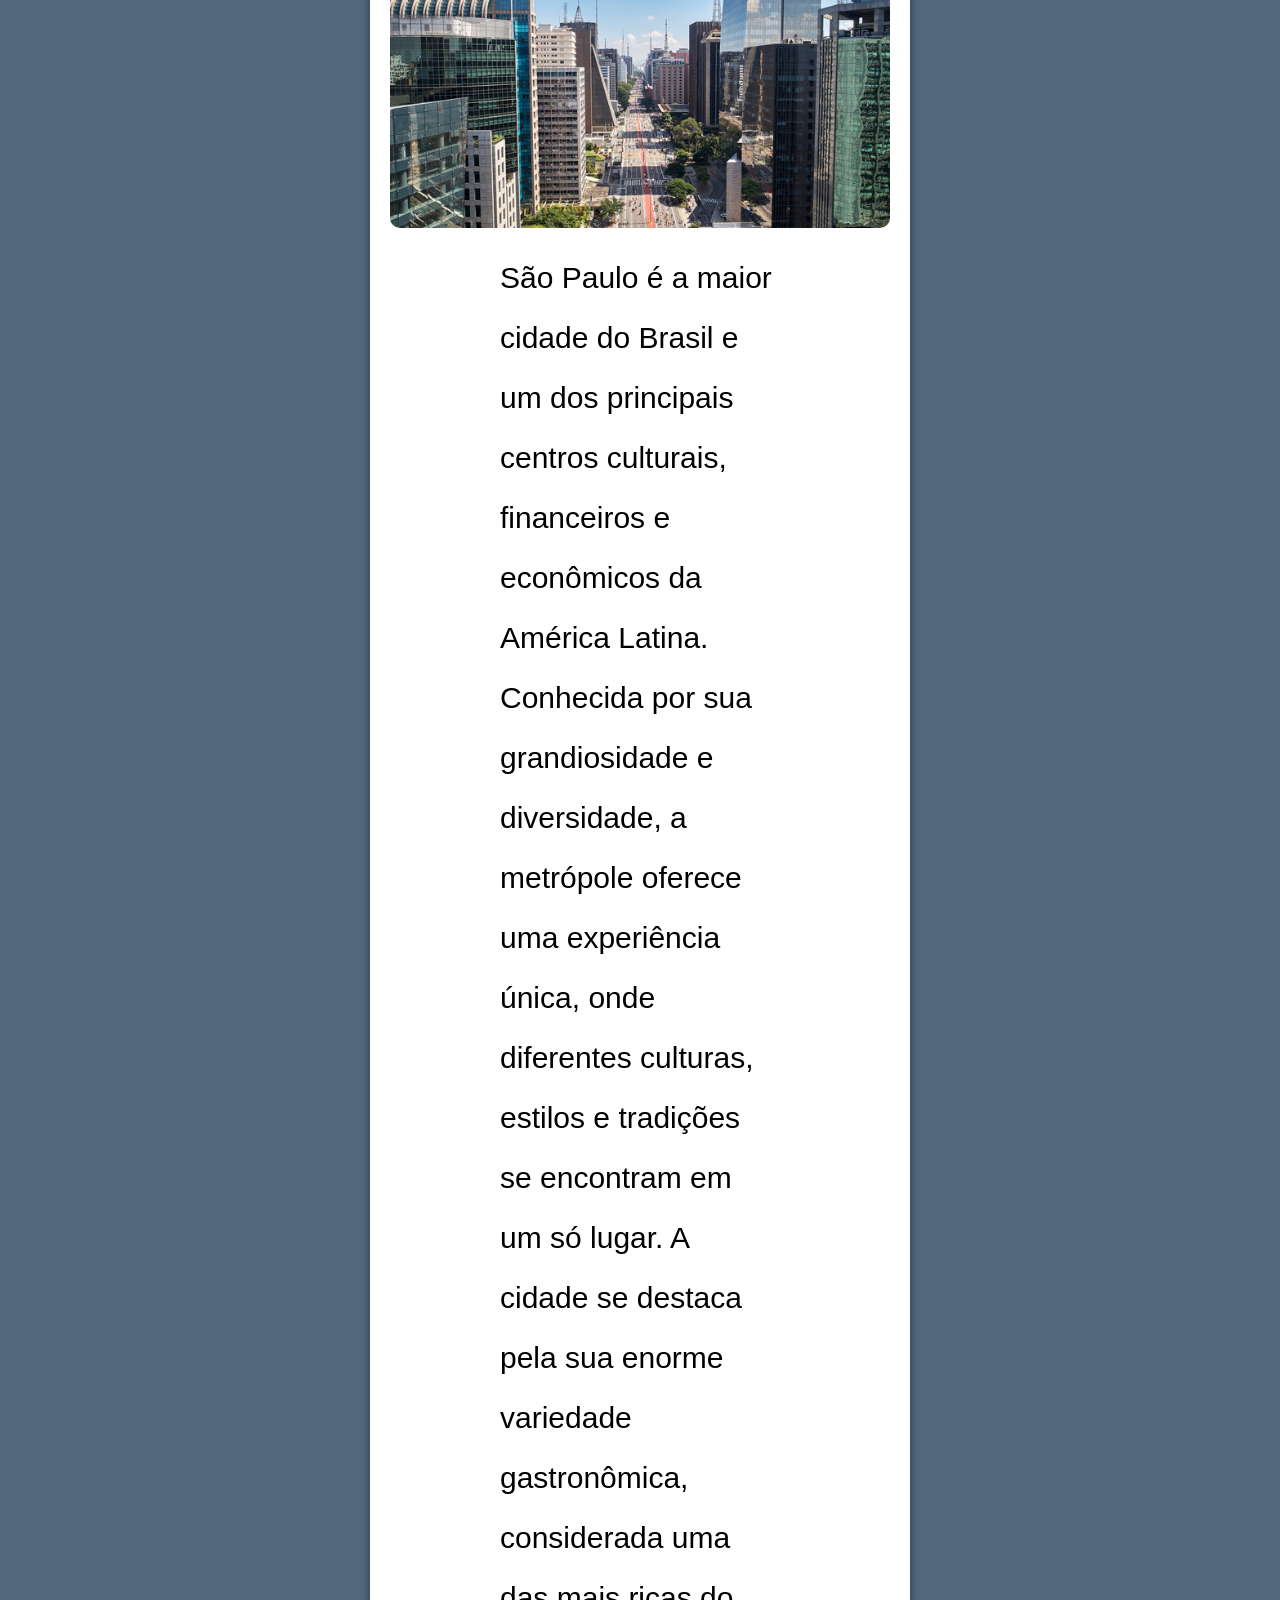
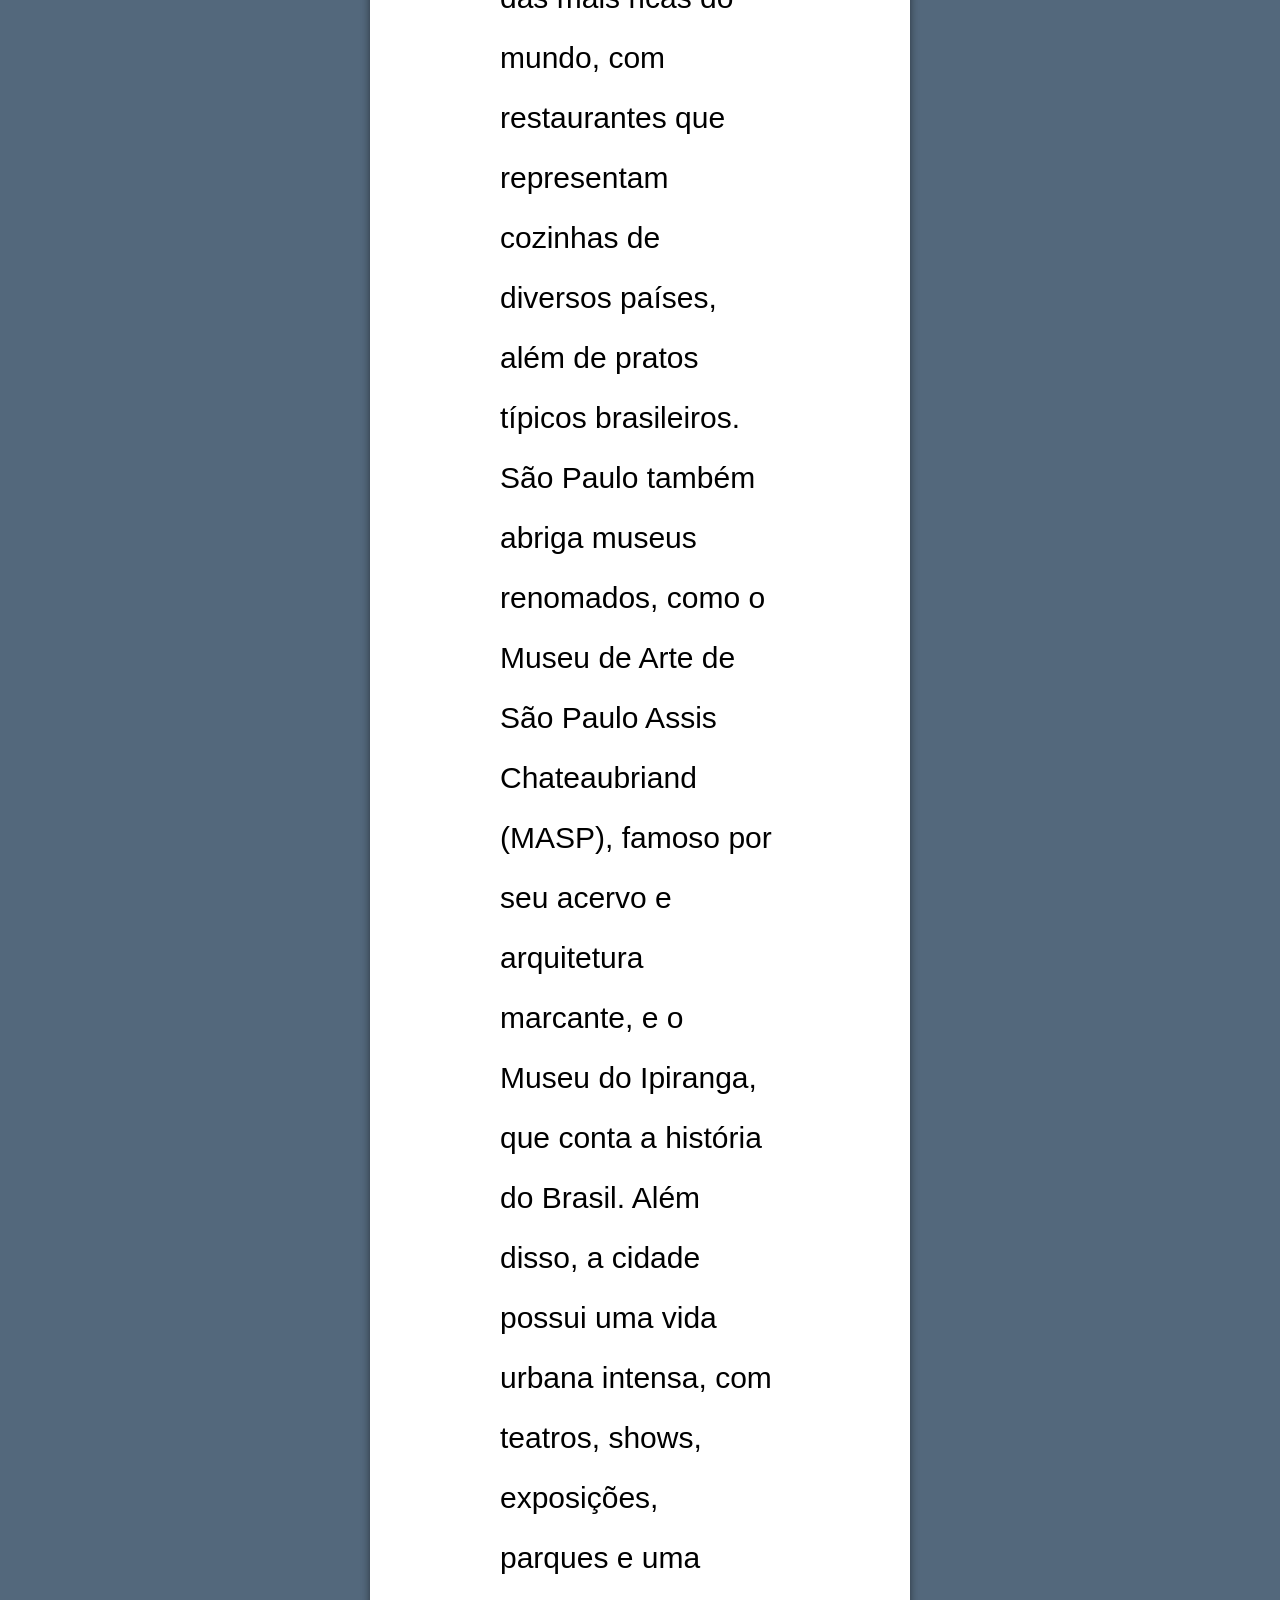
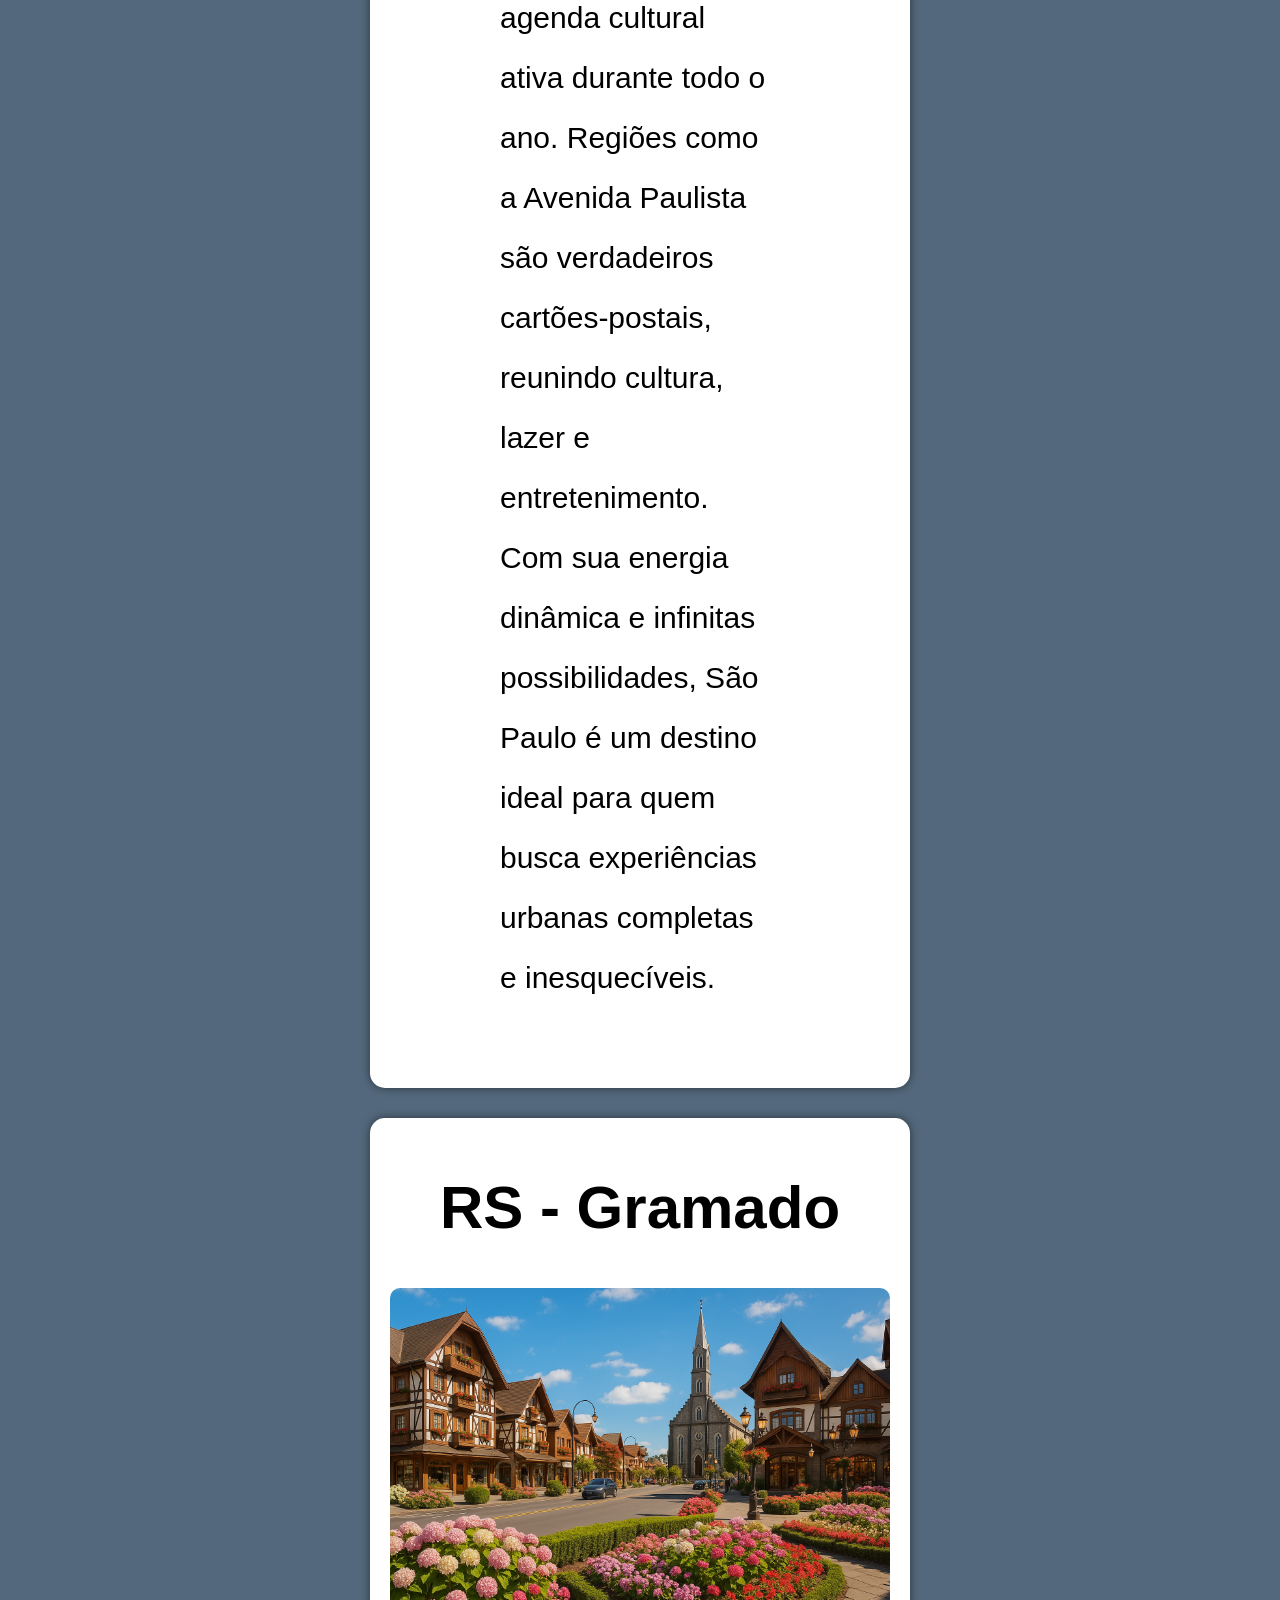
<file: destinos.html>
<!DOCTYPE html>
<html lang="pt-BR">
<head>
<meta charset="UTF-8">
<meta name="viewport" content="width=device-width, initial-scale=1.0">
<title>Rota Brasil</title>

<link rel="stylesheet" href="css/style.css">
<link rel="icon" href="img/rota-brasil.png">
</head>

<body>

<header>
    <a href="index.html"><img class="logo" src="img/rota-brasil.png" alt="Logo Rota Brasil"></a>

    <div class="cabecalho">
        <h1 class="titulo">Rota Brasil</h1>
        <p class="subtitulo">Explore o melhor que o Brasil pode te oferecer</p>
    </div>
</header>

<nav>
    <a href="index.html">Home</a>
    <a href="gastronomia.html">Gastronomia</a>
    <a href="destinos.html">Destinos</a>
    <a href="curiosidades.html">Curiosidades</a>
    <a href="contato.html">Contato</a>
</nav>
<img class="banner" src="img/destinomic.jpg" alt="destiny">

<h2 class="bordao"><strong class="negrito">Rota Destinos Brasil:</strong> “Uma jornada pelos cenários mais marcantes do país, onde paisagens, culturas e experiências revelam a verdadeira essência do Brasil.”
</h2>
<main>

 

 <section class="destinos1">
        <h3>MG - Belo Horizonte</h3>
        <figure>
        <img src="img/BH.jpg" alt="Belo Horizonte">
        </figure>
        <p class="texto_destinos">Belo Horizonte, capital de Minas Gerais, é conhecida por sua rica cultura, gastronomia marcante e hospitalidade acolhedora. A cidade combina tradição e modernidade, oferecendo uma atmosfera vibrante que encanta moradores e visitantes. Suas belas paisagens urbanas se destacam pela harmonia entre arquitetura, áreas verdes e montanhas ao redor, criando cenários únicos. Além disso, Belo Horizonte possui uma vida noturna animada, com bares, restaurantes e eventos culturais espalhados por diversos bairros. A cidade também se destaca como um importante polo gastronômico do país, famosa por pratos típicos como pão de queijo, feijão tropeiro e doce de leite, que refletem a identidade mineira. Entre seus principais pontos turísticos está o conjunto arquitetônico da Pampulha, projetado por Oscar Niemeyer, que reúne obras icônicas e é reconhecido como Patrimônio Cultural da Humanidade. Outros atrativos incluem parques, museus e feiras tradicionais, como a Feira de Artesanato da Afonso Pena, que evidenciam a diversidade cultural da cidade.Com seu clima agradável e povo receptivo, Belo Horizonte se firma como um destino completo, ideal tanto para quem busca lazer quanto para quem deseja conhecer mais sobre a cultura e as tradições brasileiras.</p>
    </section>
    <section class="destinos">
        <h3>RJ - Copacabana</h3>
        <figure>
        <img src="img/RJ.jpg" alt="Copacabana">
        </figure>
        <p class="texto_destinos">Copacabana é um dos destinos mais famosos do Brasil, localizado na vibrante Rio de Janeiro. Conhecido mundialmente por sua praia de águas claras e areia branca, o bairro encanta visitantes com sua beleza natural e atmosfera única. Seu calçadão icônico, com o tradicional desenho em ondas portuguesas, é um dos símbolos mais reconhecidos do país. Além da paisagem deslumbrante, Copacabana oferece uma experiência completa para turistas. A região conta com uma ampla variedade de hotéis, restaurantes, quiosques e bares à beira-mar, proporcionando lazer tanto durante o dia quanto à noite. É um lugar ideal para relaxar, praticar esportes como vôlei e futevôlei, caminhar pela orla ou simplesmente apreciar o pôr do sol.O bairro também é palco de grandes eventos, como a tradicional festa de Réveillon, que reúne milhões de pessoas todos os anos em uma das maiores celebrações de Ano Novo do mundo. Com sua energia vibrante, diversidade cultural e infraestrutura turística, Copacabana se destaca como um destino imperdível para quem deseja conhecer o melhor do turismo brasileiro.</p>
    </section>
    <section class="destinos">
        <h3>SP - São Paulo</h3>
        <figure>
        <img src="img/SP.jpg" alt="São Paulo">
        </figure>
        <p class="texto_destinos">São Paulo é a maior cidade do Brasil e um dos principais centros culturais, financeiros e econômicos da América Latina. Conhecida por sua grandiosidade e diversidade, a metrópole oferece uma experiência única, onde diferentes culturas, estilos e tradições se encontram em um só lugar. A cidade se destaca pela sua enorme variedade gastronômica, considerada uma das mais ricas do mundo, com restaurantes que representam cozinhas de diversos países, além de pratos típicos brasileiros. São Paulo também abriga museus renomados, como o Museu de Arte de São Paulo Assis Chateaubriand (MASP), famoso por seu acervo e arquitetura marcante, e o Museu do Ipiranga, que conta a história do Brasil. Além disso, a cidade possui uma vida urbana intensa, com teatros, shows, exposições, parques e uma agenda cultural ativa durante todo o ano. Regiões como a Avenida Paulista são verdadeiros cartões-postais, reunindo cultura, lazer e entretenimento. Com sua energia dinâmica e infinitas possibilidades, São Paulo é um destino ideal para quem busca experiências urbanas completas e inesquecíveis.</p>
    </section>
    <section class="destinos">
        <h3>RS - Gramado</h3>
        <figure>
        <img src="img/Gramado-e-Canela.png" alt="Gramado">
        </figure>
        <p class="texto_destinos">Gramado, localizada no Rio Grande do Sul, é um dos destinos turísticos mais encantadores do país, famosa por seu clima europeu, arquitetura charmosa e atmosfera acolhedora. A cidade conquista visitantes com suas ruas bem cuidadas, jardins floridos e construções inspiradas no estilo alemão e italiano, criando um cenário digno de filme. Gramado é especialmente conhecida por seus eventos ao longo do ano, com destaque para o Natal Luz, que transforma a cidade em um verdadeiro espetáculo durante o período natalino, com luzes, shows e desfiles temáticos que atraem turistas de todo o Brasil e do exterior. Outro evento importante é o Festival de Cinema de Gramado, um dos mais tradicionais do país. Além disso, a cidade oferece diversas opções de lazer, como parques temáticos, museus, fábricas de chocolate artesanal e passeios românticos, ideais para casais. A gastronomia também é um grande atrativo, com cafés coloniais, fondues e pratos típicos da culinária europeia. Com seu clima agradável, paisagens deslumbrantes e infraestrutura turística de qualidade, Gramado se destaca como um destino romântico e sofisticado, perfeito para quem busca descanso, cultura e experiências inesquecíveis.</p>
    </section>
    <section class="destinos">
        <h3>PR - Curitiba</h3>
        <figure>
        <img src="img/curitiba.jpg" alt="Curitiba">
        </figure>
        <p class="texto_destinos">Curitiba, capital do Paraná, é reconhecida nacional e internacionalmente como referência em urbanismo, sustentabilidade e qualidade de vida. A cidade se destaca por seu planejamento urbano inovador, transporte público eficiente e preocupação com o meio ambiente, tornando-se um modelo para diversas cidades ao redor do mundo. Um dos maiores atrativos de Curitiba são seus parques e áreas verdes, que proporcionam lazer e contato com a natureza em meio ao cenário urbano. Entre eles, destaca-se o Jardim Botânico de Curitiba, famoso por sua estufa de vidro inspirada nos jardins franceses e por seus belos jardins geométricos, sendo um dos cartões-postais mais visitados da cidade. Além disso, Curitiba oferece uma rica programação cultural, com teatros, museus e espaços históricos, como a Ópera de Arame e o Museu Oscar Niemeyer. A cidade também possui uma gastronomia diversificada, influenciada por diferentes culturas de imigrantes. Com sua organização urbana exemplar, limpeza, segurança e qualidade de vida, Curitiba atrai visitantes de todo o país que buscam uma experiência tranquila, moderna e bem estruturada, unindo natureza, cultura e inovação.</p>
    </section>
    <section class="destinos">
    <article class="destino">
        <h3>BA - Salvador</h3>
        <figure>
        <img src="img/salvador.jpg" alt="Salvador">
        </figure>
        <p class="texto_destinos">Salvador, capital da Bahia, é uma das cidades mais ricas em cultura, história e tradição do Brasil. Considerada o berço da cultura afro-brasileira, Salvador encanta visitantes com sua energia única, marcada por música, dança, religiosidade e manifestações culturais que fazem parte do seu cotidiano. Um dos maiores destaques da cidade é o Pelourinho, centro histórico reconhecido como Patrimônio Mundial, com suas ruas de paralelepípedo, casarões coloridos e igrejas históricas que contam a história do período colonial brasileiro. Caminhar por essa região é como voltar no tempo e vivenciar a essência cultural da cidade. Salvador também é mundialmente conhecida por seu carnaval, considerado um dos maiores do planeta, reunindo milhões de pessoas em uma celebração vibrante repleta de trios elétricos, música e alegria. Além disso, a culinária baiana é um espetáculo à parte, com pratos típicos como acarajé, moqueca e vatapá, que refletem a forte influência africana. Com suas praias paradisíacas, clima tropical e povo acolhedor, Salvador se destaca como um destino completo, ideal para quem busca cultura, história, lazer e experiências inesquecíveis em um dos lugares mais vibrantes do Brasil.</p>
    </article>

 </section>

<iframe 
    src="https://www.youtube.com/embed/Xd2xr7zIFyk"
    allowfullscreen>
</iframe> 

</main>

<footer>
    <div>
        <h5>Suporte:</h5>
        <p>Email: rota.brasil@gmail.com</p>
        <p>WhatsApp: (19) 98931-1434</p>
        <p>Telefone: 3434-2201</p>
    </div>

    <div>
        <h5>Responsáveis</h5>
        <p>João Pedro Barea Da Silva</p>
        <p>Felipe Augusto De Carvalho Lacerda</p>
    </div>

    <div>
        <p>© 2026 - Rota Brasil</p>
    </div>
</footer>
</file>
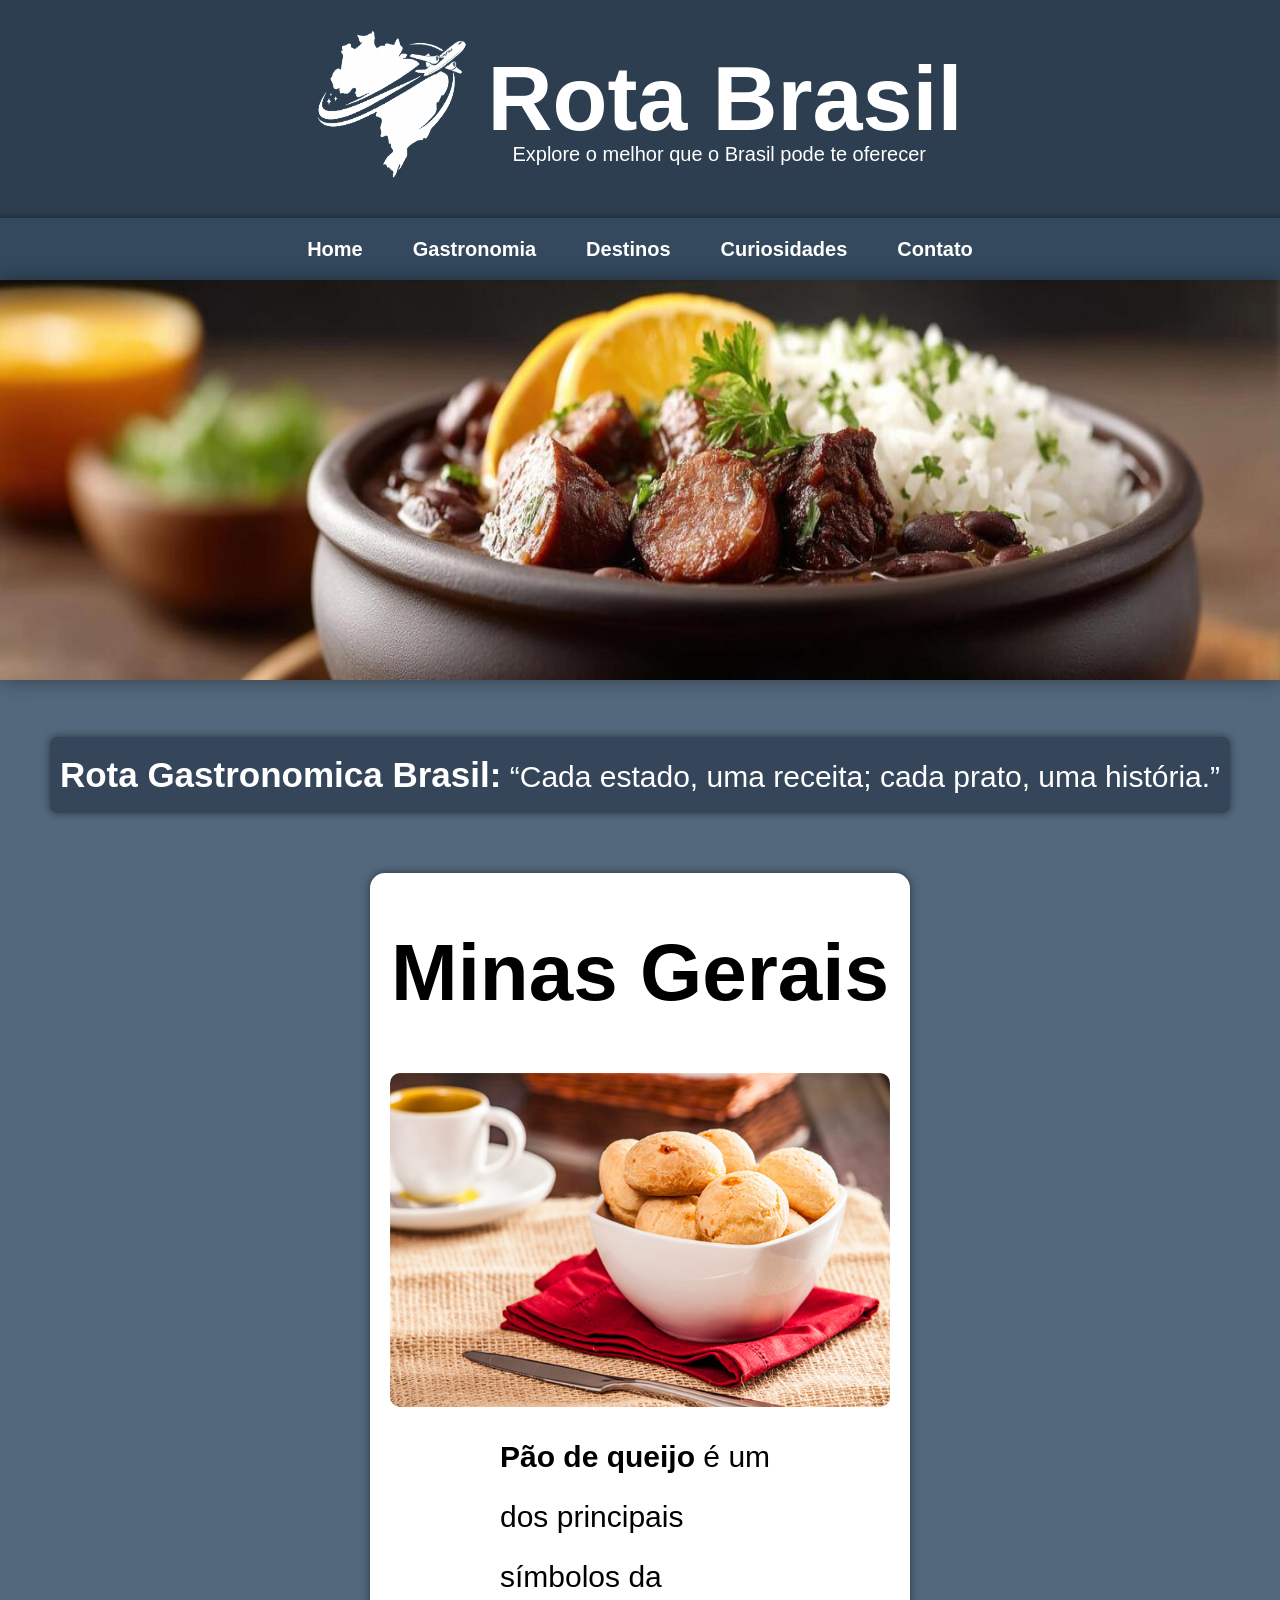
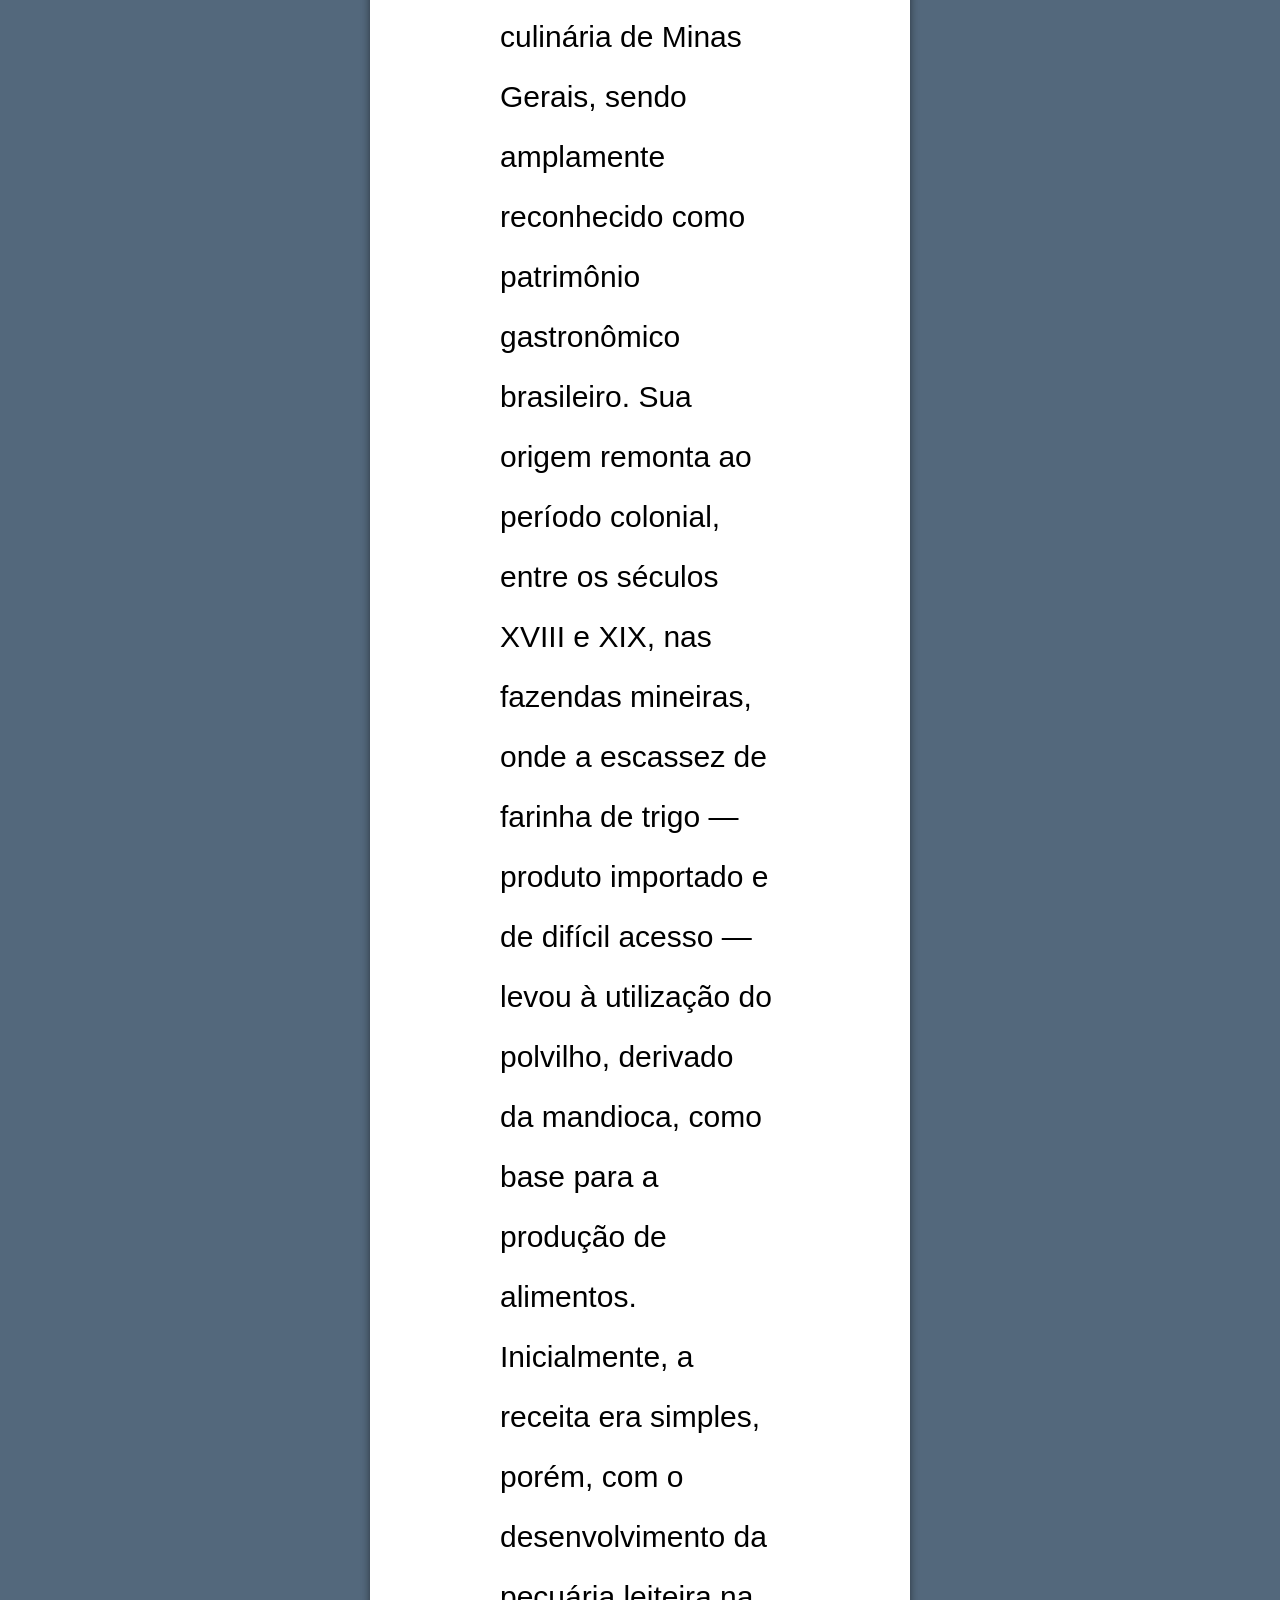
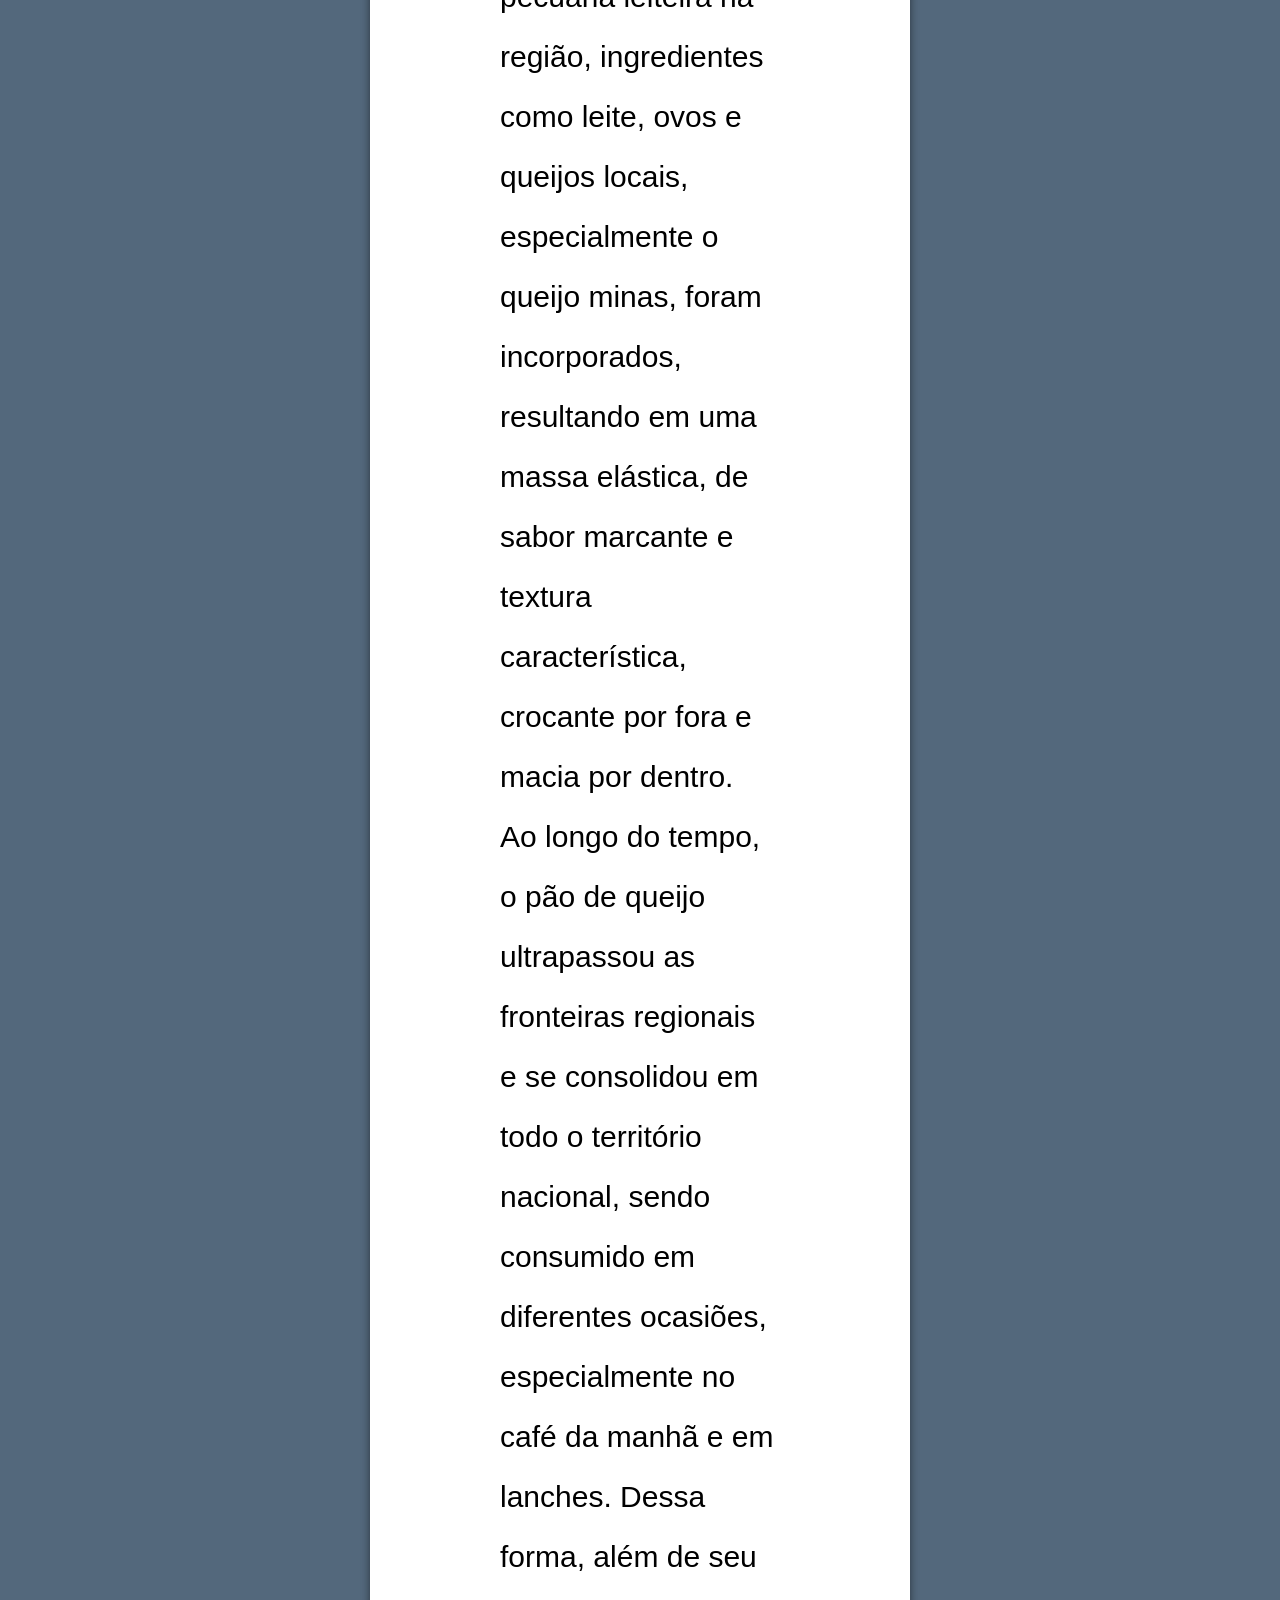
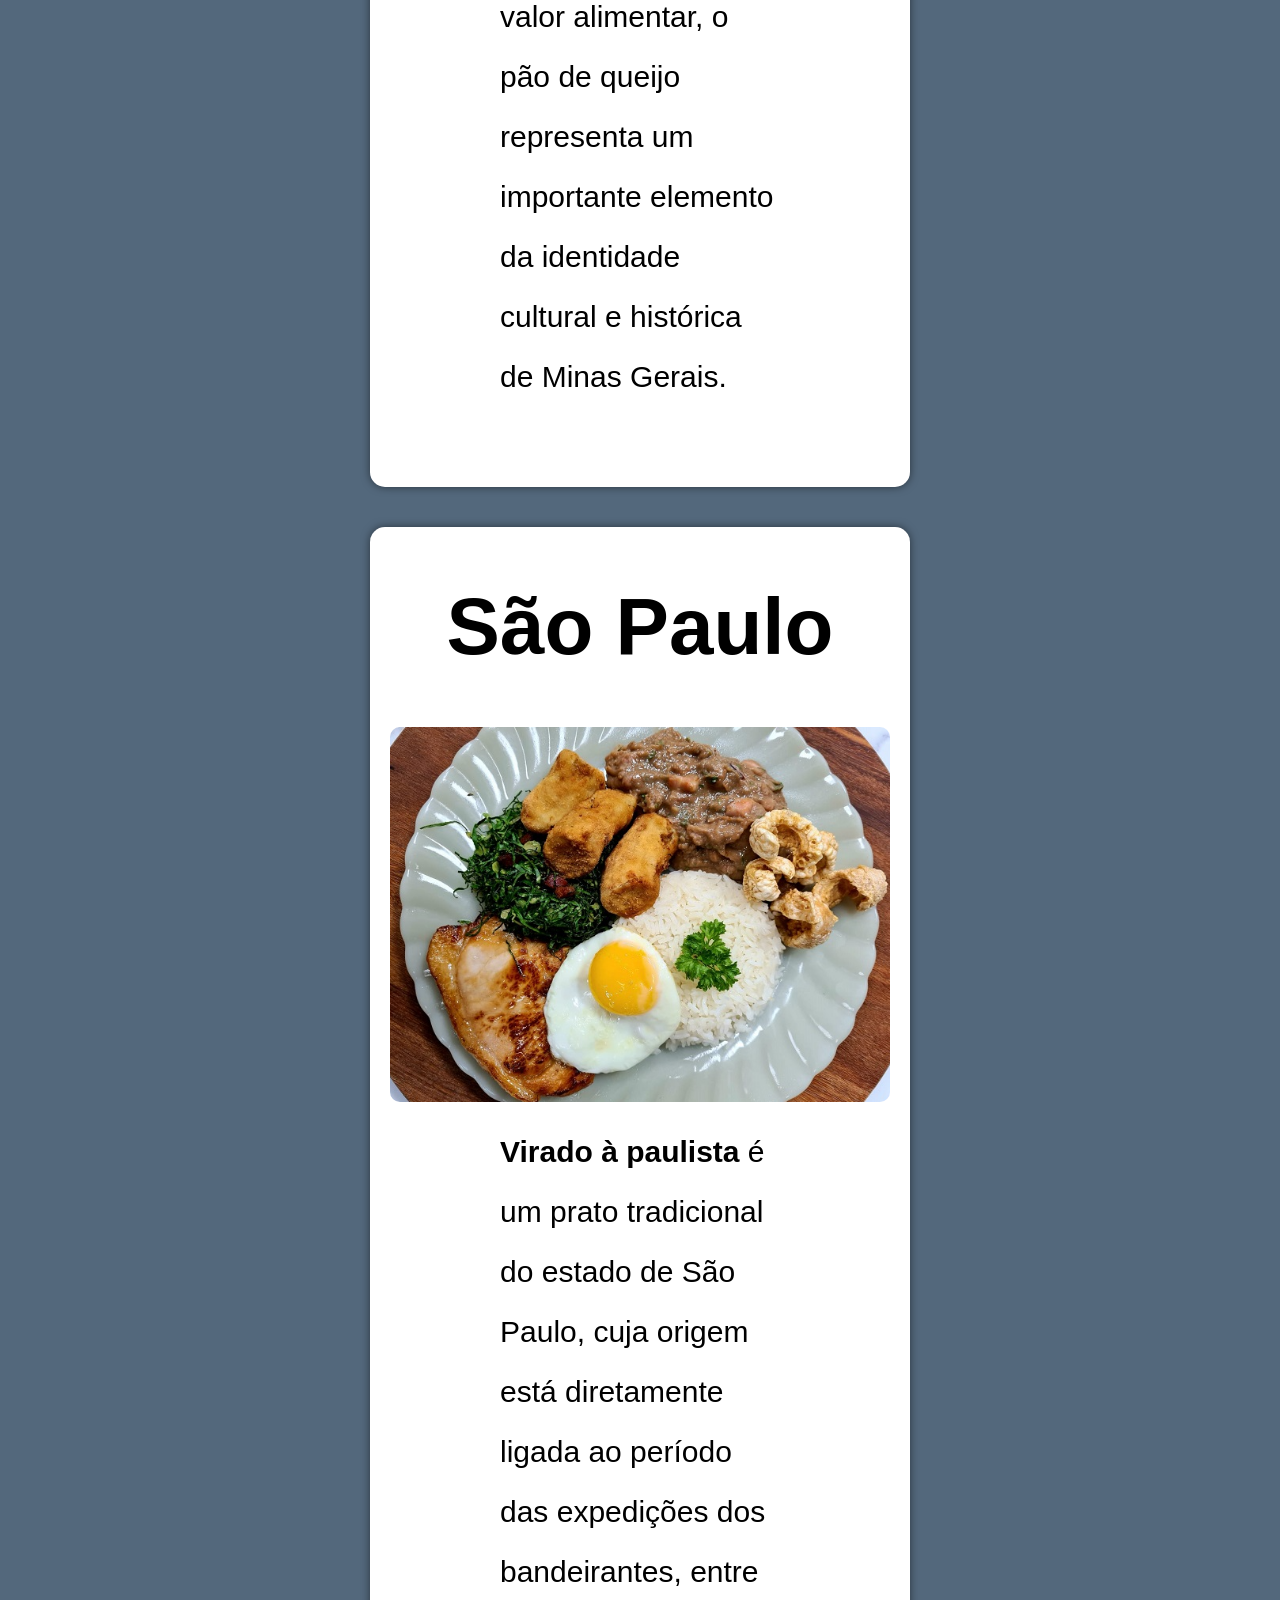
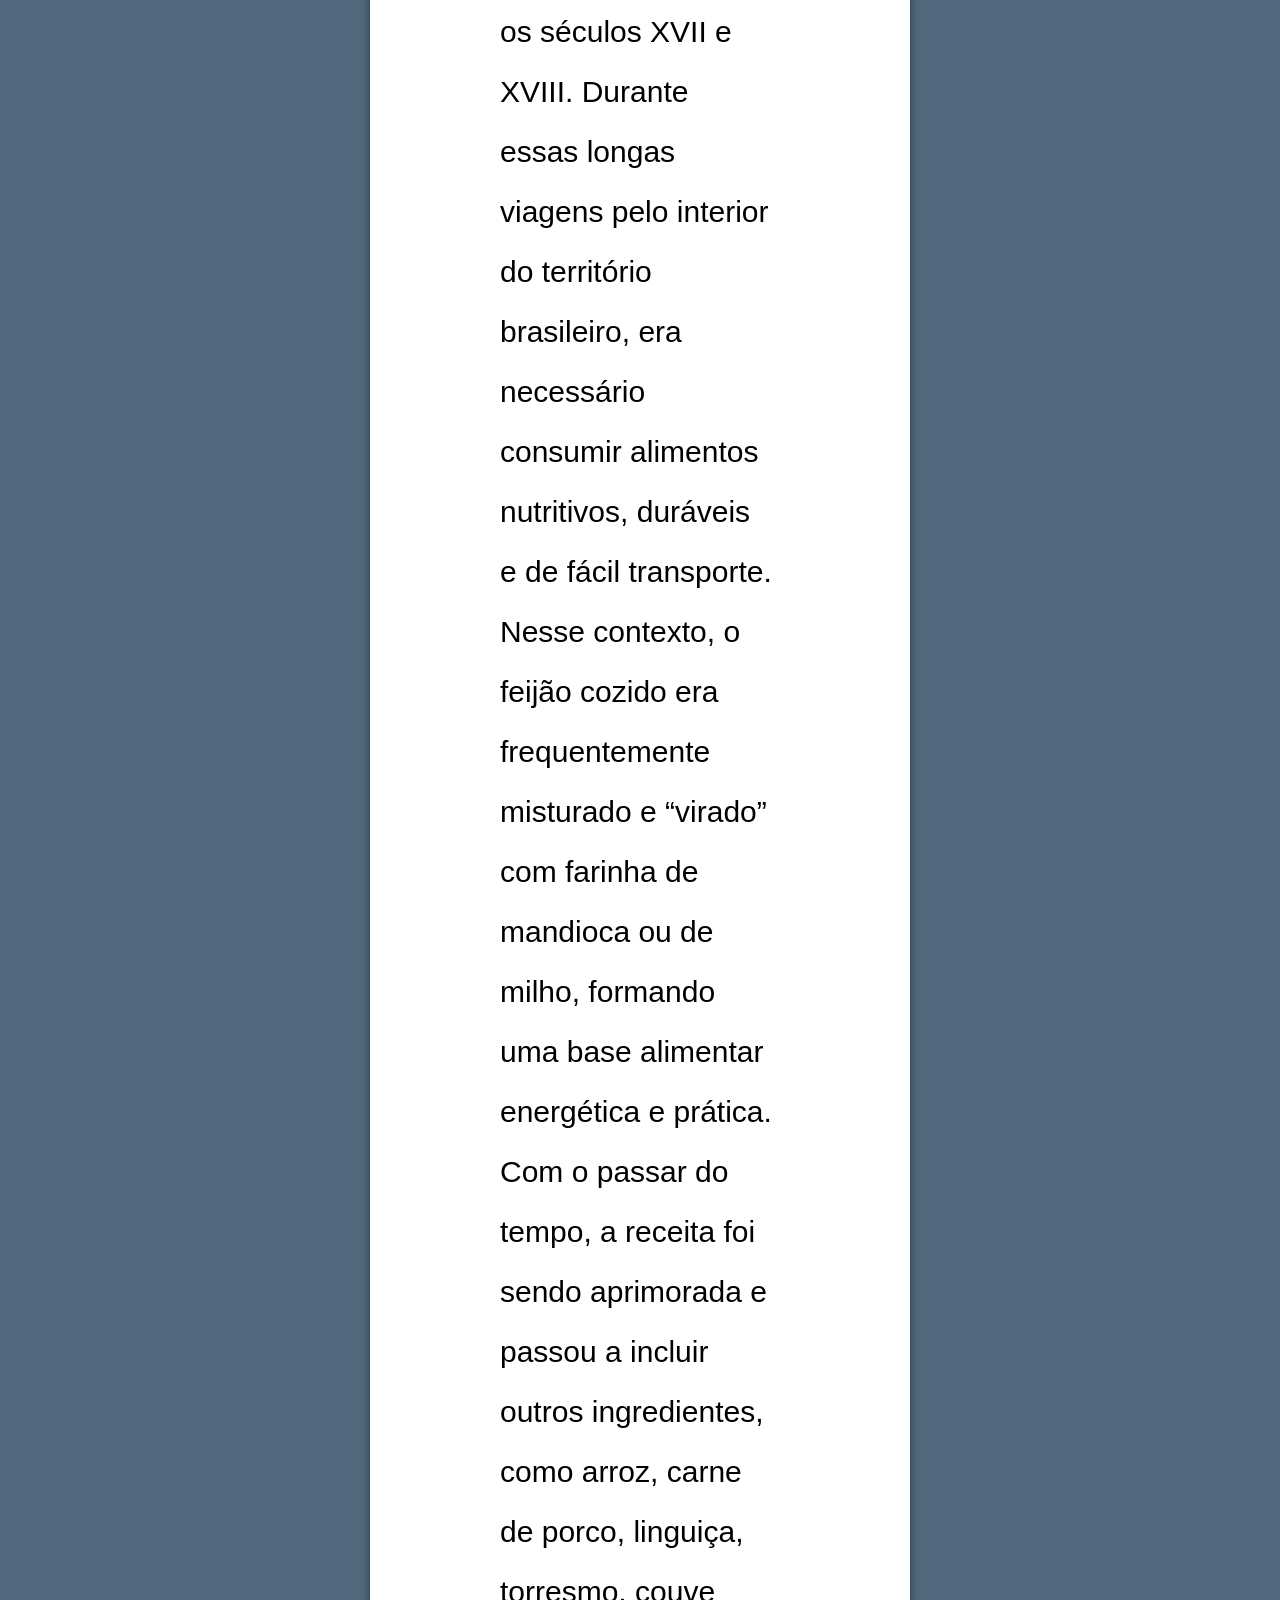
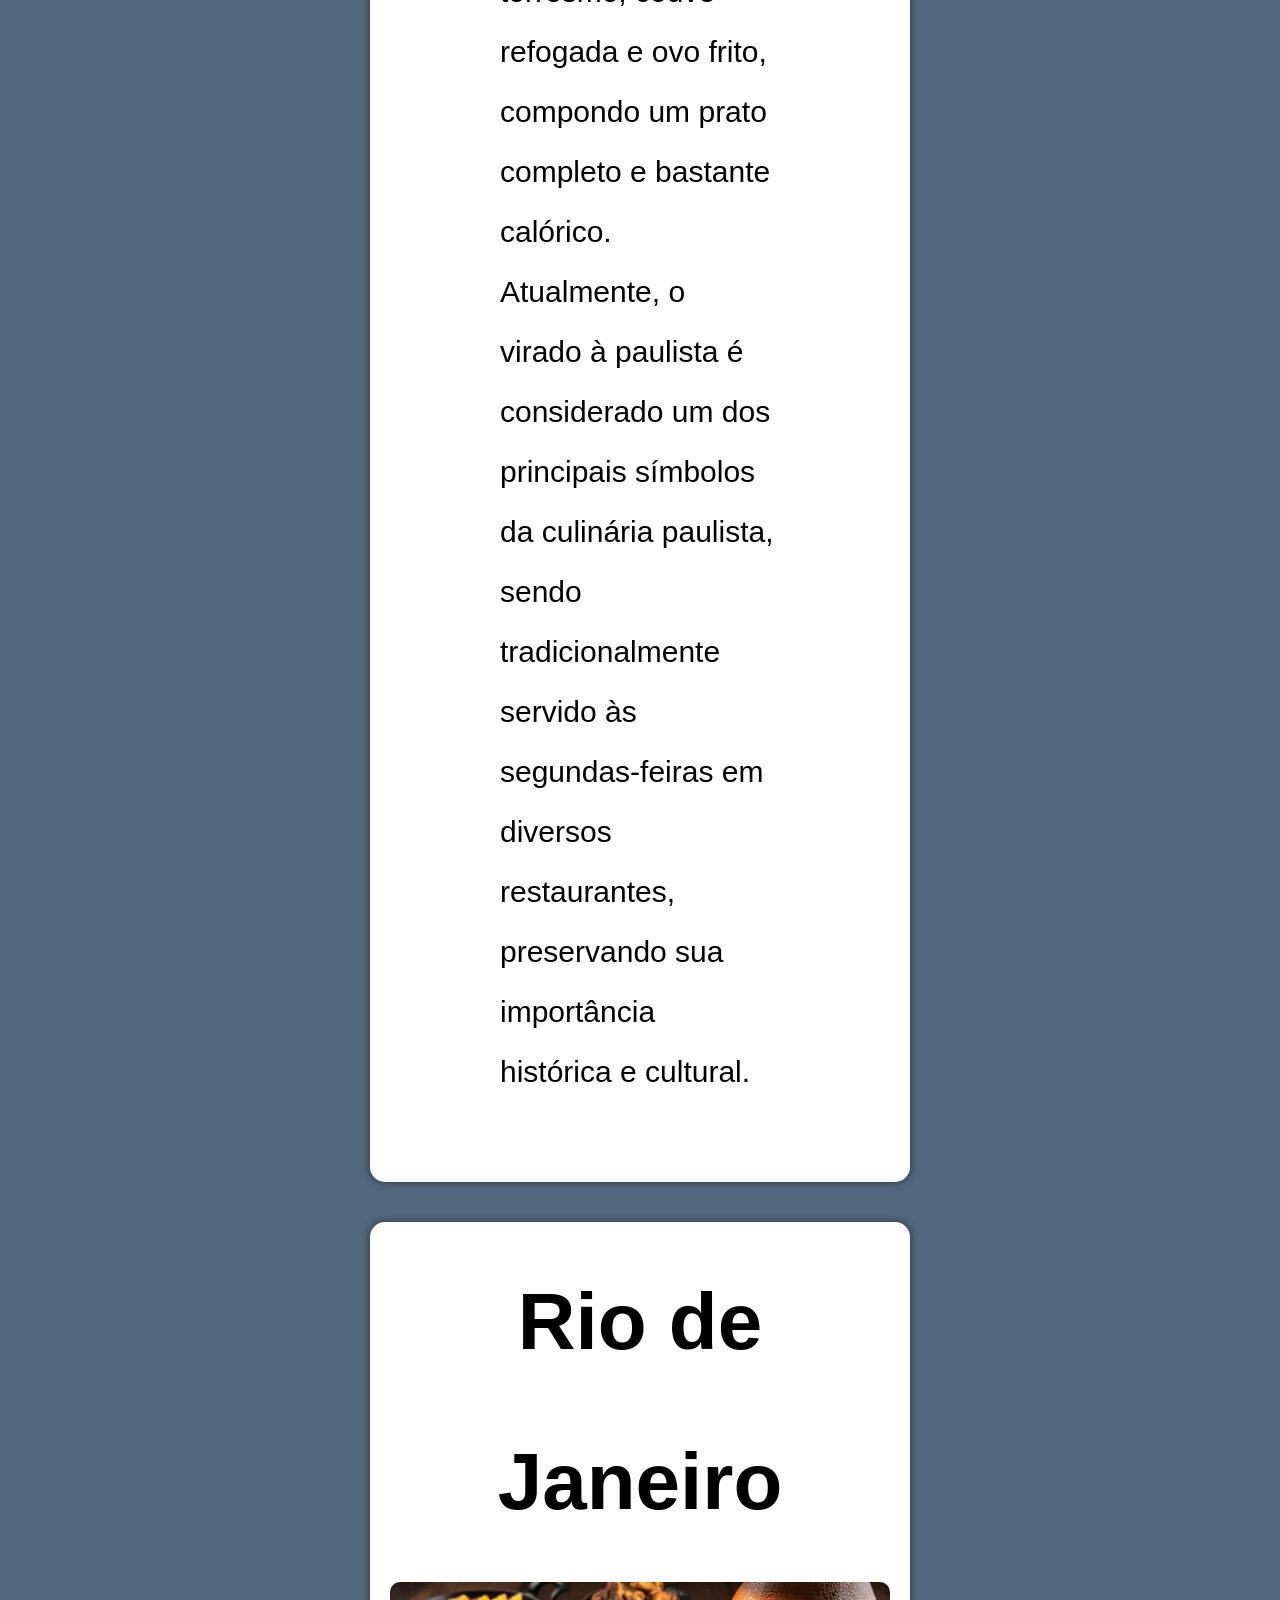
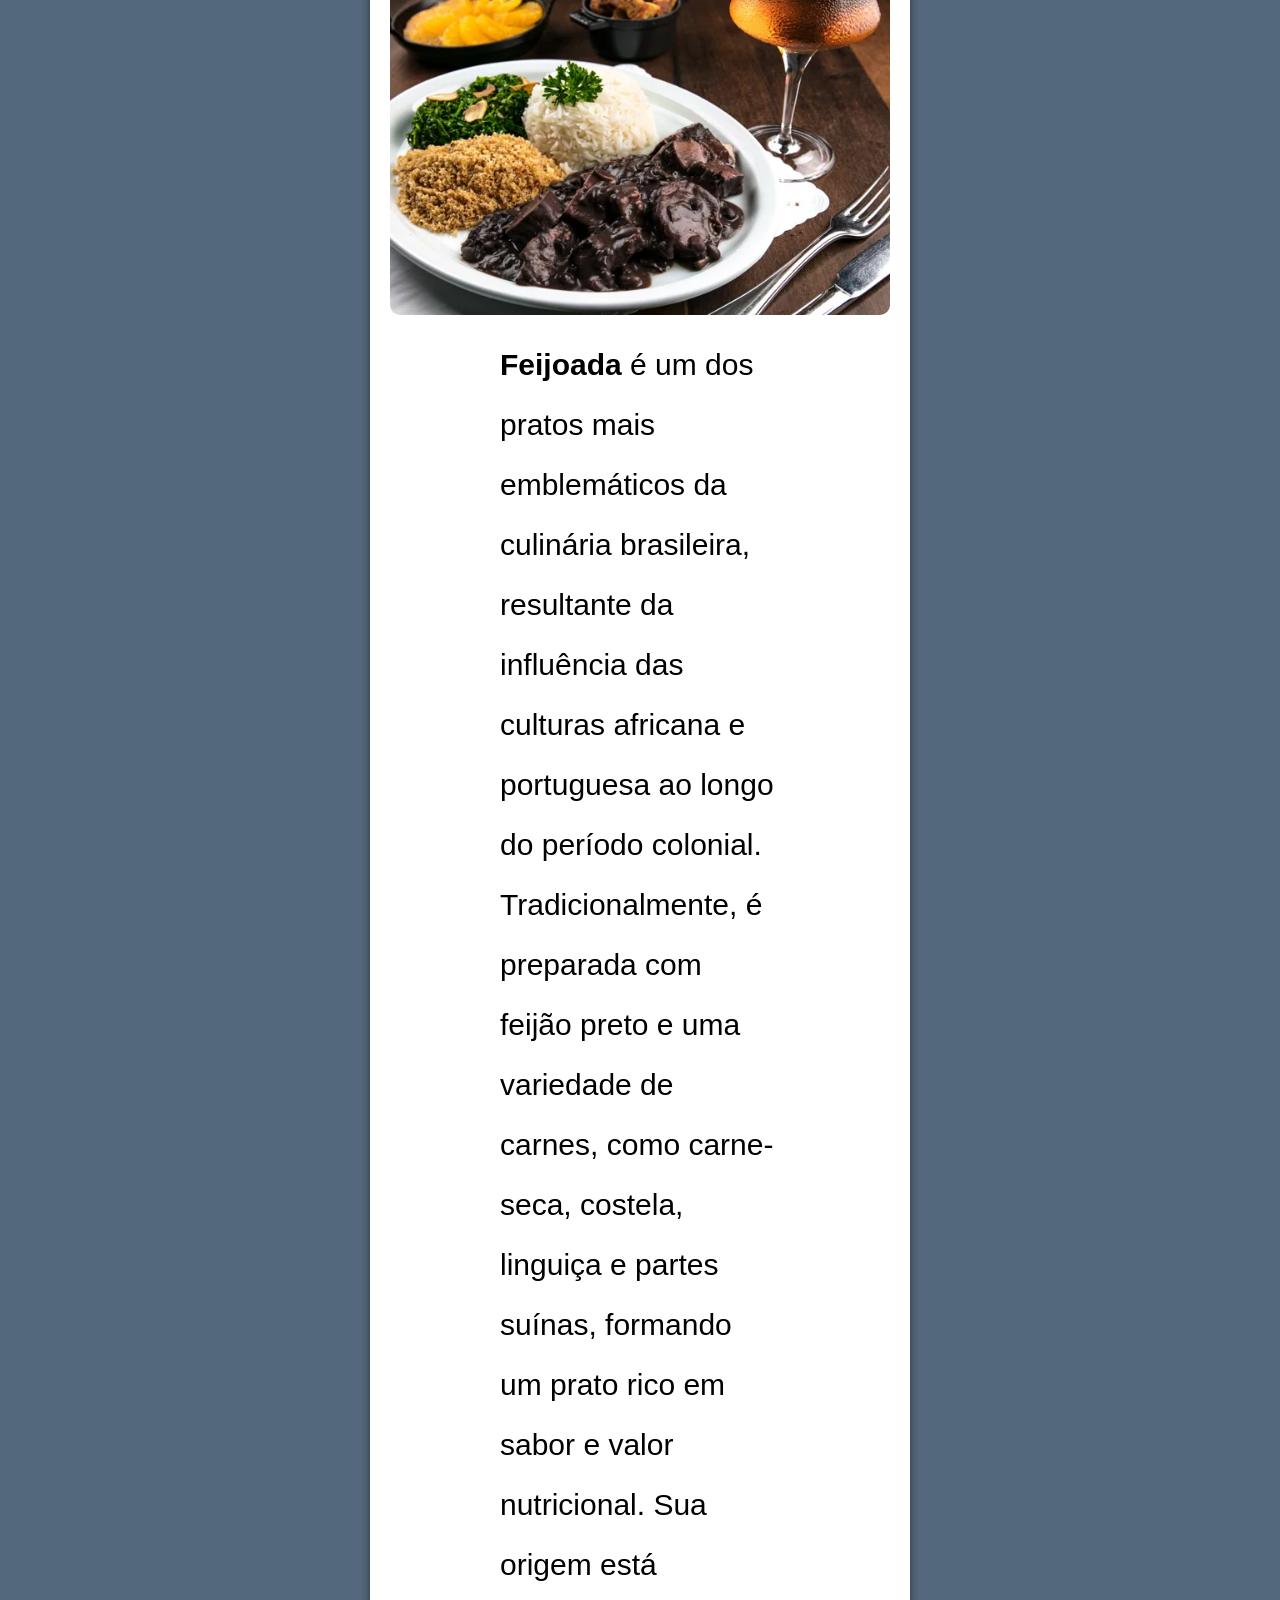
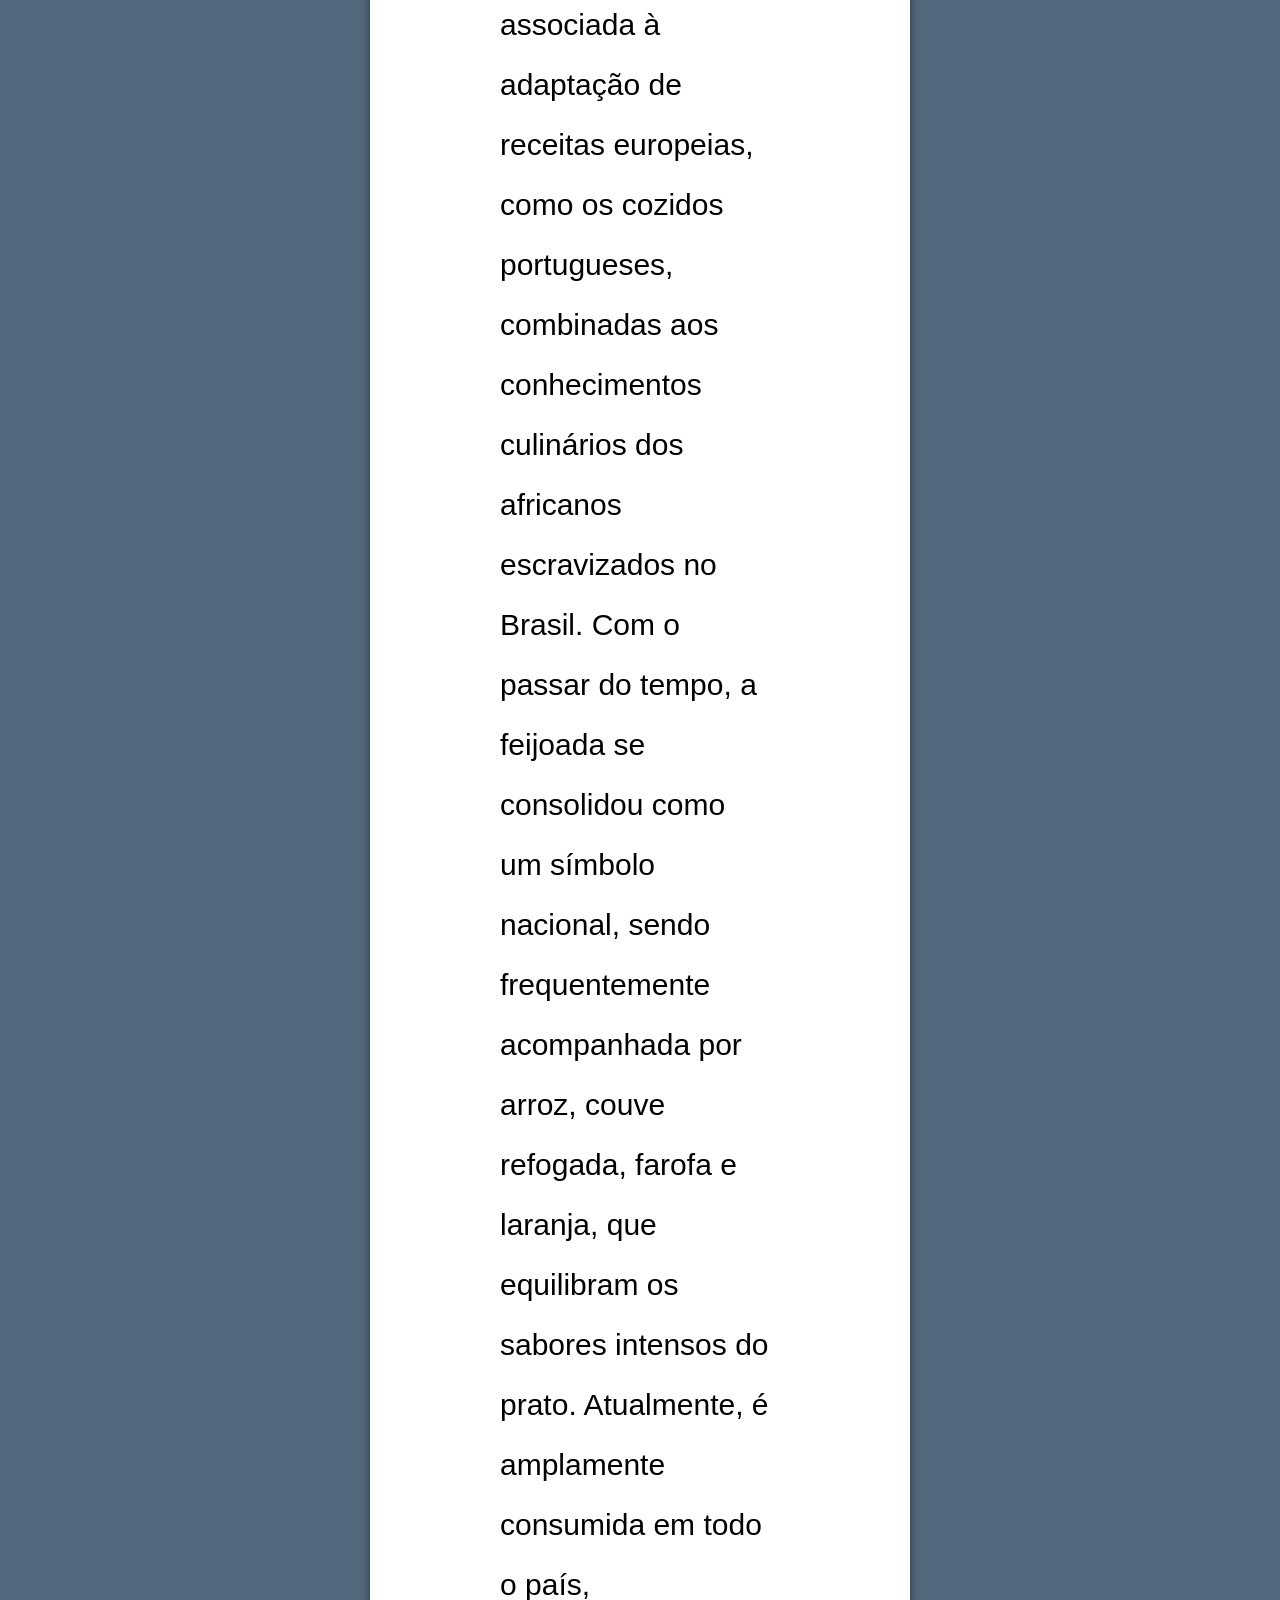
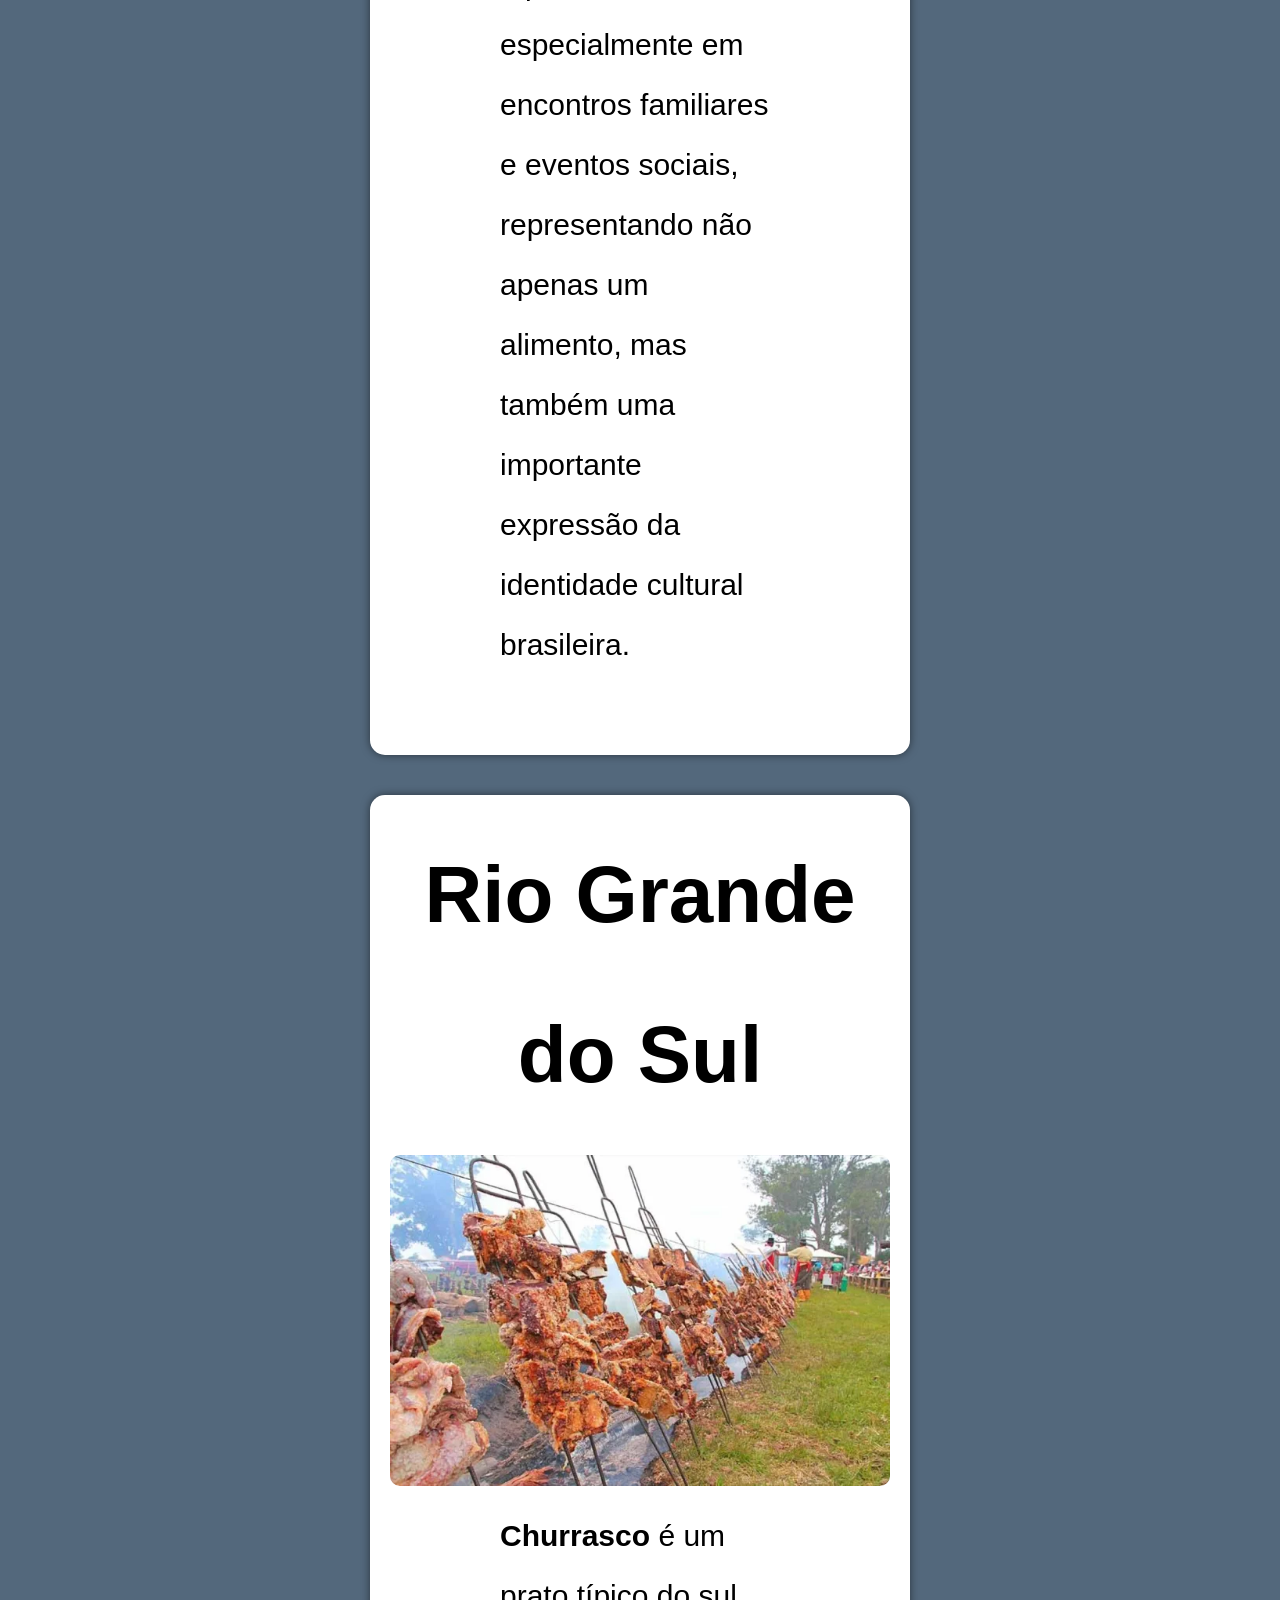
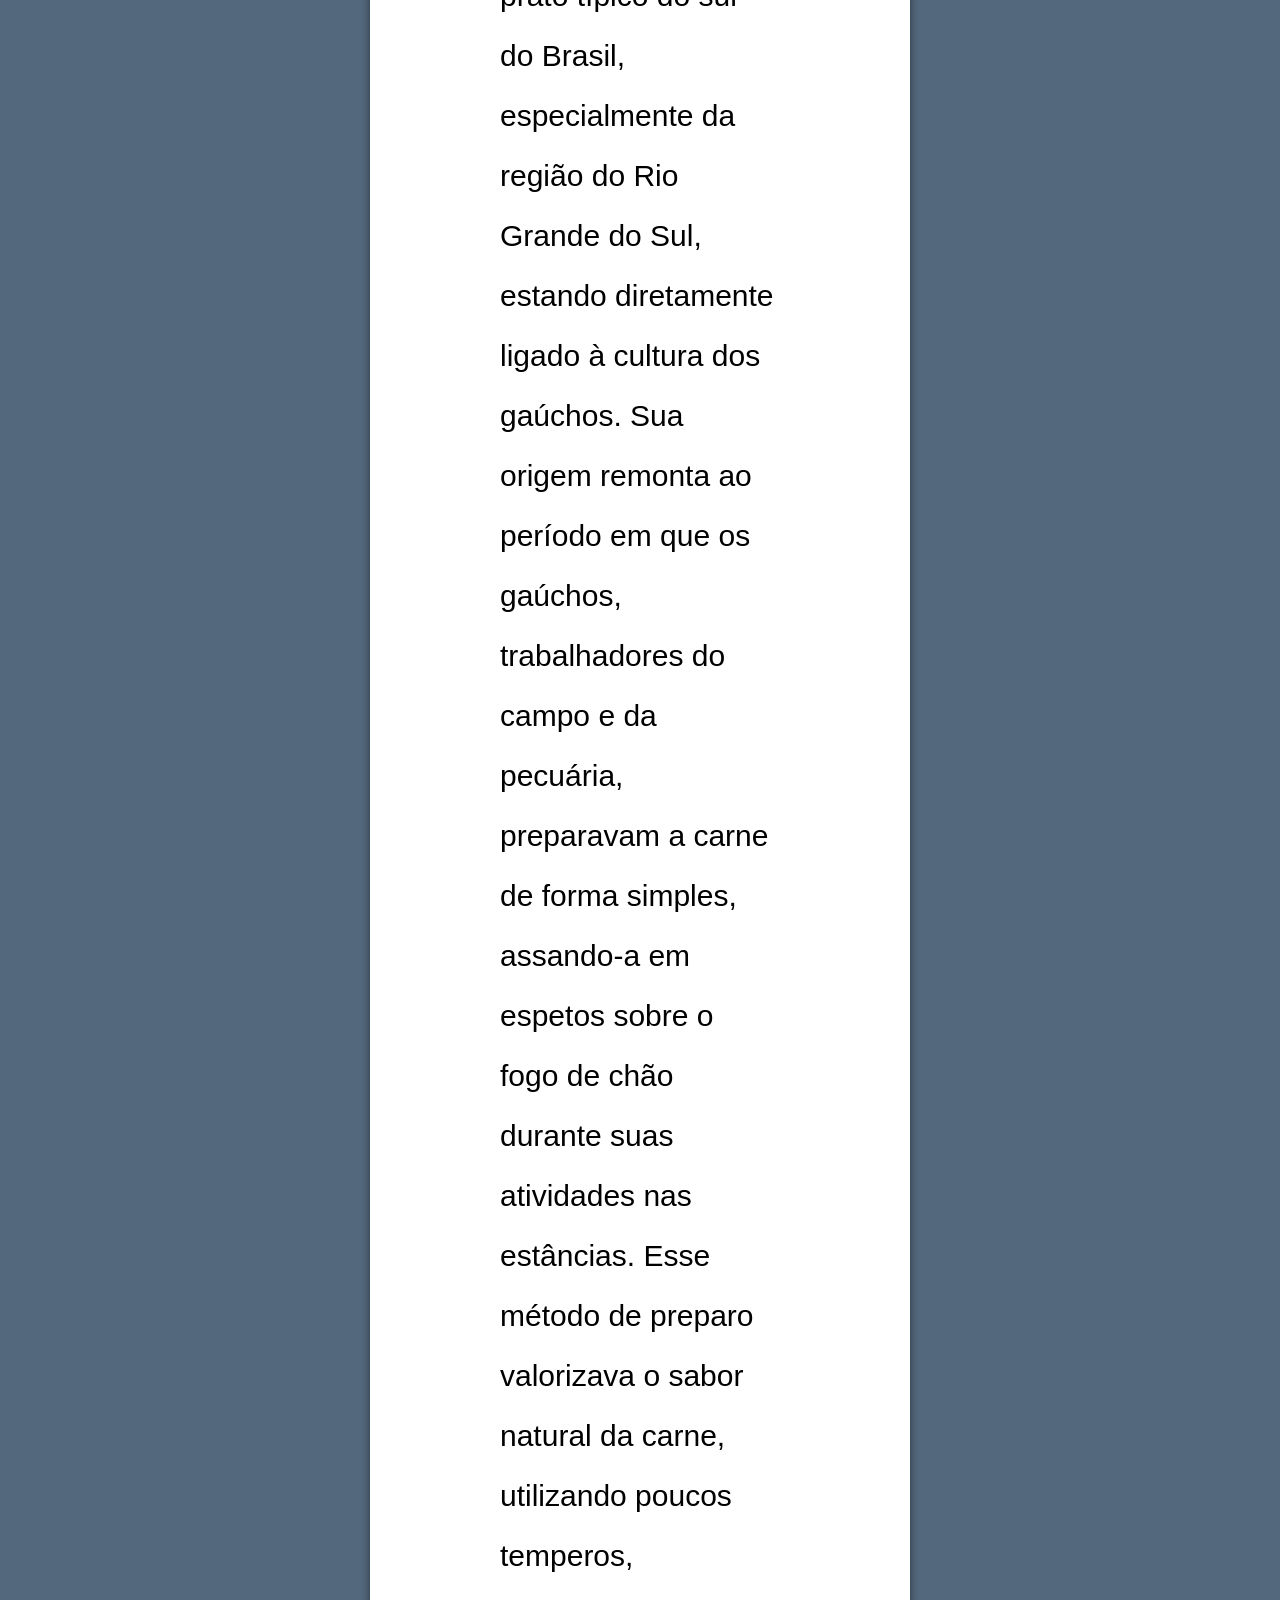
<file: gastronomia.html>
<!DOCTYPE html>
<html lang="pt-BR">
<head>
<meta charset="UTF-8">
<meta name="viewport" content="width=device-width, initial-scale=1.0">
<title>Rota Brasil</title>

<link rel="stylesheet" href="css/style.css">
<link rel="icon" href="img/rota-brasil.png">
</head>

<body>

<header>
    <a href="index.html"><img class="logo" src="img/rota-brasil.png" alt="Logo Rota Brasil"></a>

    <div class="cabecalho">
        <h1 class="titulo">Rota Brasil</h1>
        <p class="subtitulo">Explore o melhor que o Brasil pode te oferecer</p>
    </div>
</header>

<nav>
    <a href="index.html">Home</a>
    <a href="gastronomia.html">Gastronomia</a>
    <a href="destinos.html">Destinos</a>
    <a href="curiosidades.html">Curiosidades</a>
    <a href="contato.html">Contato</a>
</nav>
<img class="banner" src="img/Gastronomic.jpg" alt="gastronomica">

<h2 class="bordao"><strong class="negrito">Rota Gastronomica Brasil:</strong> “Cada estado, uma receita; cada prato, uma história.”
</h2>

<main>

         <section class="gastronomia">
         <article>
            <h3 class="estado">Minas Gerais</h3>

            <figure>
                <img src="img/paodequeijo.jpg" alt="Pão de queijo">
            </figure>

            <p class="texto_gastronomia"><strong>Pão de queijo</strong> é um dos principais símbolos da culinária de Minas Gerais, sendo amplamente reconhecido como patrimônio gastronômico brasileiro. Sua origem remonta ao período colonial, entre os séculos XVIII e XIX, nas fazendas mineiras, onde a escassez de farinha de trigo — produto importado e de difícil acesso — levou à utilização do polvilho, derivado da mandioca, como base para a produção de alimentos. Inicialmente, a receita era simples, porém, com o desenvolvimento da pecuária leiteira na região, ingredientes como leite, ovos e queijos locais, especialmente o queijo minas, foram incorporados, resultando em uma massa elástica, de sabor marcante e textura característica, crocante por fora e macia por dentro. Ao longo do tempo, o pão de queijo ultrapassou as fronteiras regionais e se consolidou em todo o território nacional, sendo consumido em diferentes ocasiões, especialmente no café da manhã e em lanches. Dessa forma, além de seu valor alimentar, o pão de queijo representa um importante elemento da identidade cultural e histórica de Minas Gerais.</p>
        </article>
        </section>
    
        <section class="gastronomia">
        <article>
            <h3 class="estado">São Paulo</h3>

            <figure>
                <img src="img/viradapaulista.png" alt="Virado à paulista">
            </figure>

            <p class="texto_gastronomia"><strong>Virado à paulista</strong> é um prato tradicional do estado de São Paulo, cuja origem está diretamente ligada ao período das expedições dos bandeirantes, entre os séculos XVII e XVIII. Durante essas longas viagens pelo interior do território brasileiro, era necessário consumir alimentos nutritivos, duráveis e de fácil transporte. Nesse contexto, o feijão cozido era frequentemente misturado e “virado” com farinha de mandioca ou de milho, formando uma base alimentar energética e prática. Com o passar do tempo, a receita foi sendo aprimorada e passou a incluir outros ingredientes, como arroz, carne de porco, linguiça, torresmo, couve refogada e ovo frito, compondo um prato completo e bastante calórico. Atualmente, o virado à paulista é considerado um dos principais símbolos da culinária paulista, sendo tradicionalmente servido às segundas-feiras em diversos restaurantes, preservando sua importância histórica e cultural.</p>
            </article>
            </section>

            <section class="gastronomia">
            <article>
                <h3 class="estado">Rio de Janeiro</h3>
                <figure>
                     <img src="img/feijoada-2.webp" alt="Feijoada">
            </figure>

            <p class="texto_gastronomia"><strong>Feijoada</strong> é um dos pratos mais emblemáticos da culinária brasileira, resultante da influência das culturas africana e portuguesa ao longo do período colonial. Tradicionalmente, é preparada com feijão preto e uma variedade de carnes, como carne-seca, costela, linguiça e partes suínas, formando um prato rico em sabor e valor nutricional. Sua origem está associada à adaptação de receitas europeias, como os cozidos portugueses, combinadas aos conhecimentos culinários dos africanos escravizados no Brasil. Com o passar do tempo, a feijoada se consolidou como um símbolo nacional, sendo frequentemente acompanhada por arroz, couve refogada, farofa e laranja, que equilibram os sabores intensos do prato. Atualmente, é amplamente consumida em todo o país, especialmente em encontros familiares e eventos sociais, representando não apenas um alimento, mas também uma importante expressão da identidade cultural brasileira.</p>
            </article>
            </section>

            <section class="gastronomia">
            <article>
            <h3 class="estado">Rio Grande do Sul</h3>

            <figure>
                <img src="img/churras.webp" alt="Churrasco">
            </figure>

             <p class="texto_gastronomia"><strong>Churrasco</strong> é um prato típico do sul do Brasil, especialmente da região do Rio Grande do Sul, estando diretamente ligado à cultura dos gaúchos. Sua origem remonta ao período em que os gaúchos, trabalhadores do campo e da pecuária, preparavam a carne de forma simples, assando-a em espetos sobre o fogo de chão durante suas atividades nas estâncias. Esse método de preparo valorizava o sabor natural da carne, utilizando poucos temperos, geralmente apenas sal grosso. Com o passar do tempo, o churrasco se difundiu por todo o território brasileiro, tornando-se um dos principais símbolos da gastronomia nacional. Atualmente, é associado a momentos de convivência social, sendo comum em reuniões familiares e celebrações, além de representar uma importante tradição cultural que preserva elementos históricos da vida no campo.</p>
             </article>
             </section>
            
             <section class="gastronomia">
             <article>
            <h3 class="estado">Paraná</h3>

            <figure>
                <img src="img/barreado-paranaense.webp" alt="Barreado">
            </figure>

             <p class="texto_gastronomia"><strong>Barreado</strong> é um prato típico do litoral do Paraná, especialmente das cidades de Morretes e Antonina, possuindo forte valor histórico e cultural na região. Sua origem remonta ao período colonial, sendo tradicionalmente preparado em panelas de barro vedadas com uma mistura de farinha e água, técnica que dá origem ao nome “barreado”. O cozimento é lento, podendo durar várias horas, o que resulta em uma carne extremamente macia e saborosa, geralmente desfiada e servida com farinha de mandioca, arroz e banana. Esse método permitia que o alimento fosse conservado e preparado com antecedência, sendo ideal para festas e grandes reuniões. Ao longo do tempo, o barreado se consolidou como uma tradição transmitida de geração em geração, mantendo-se presente em celebrações culturais e como um importante símbolo da culinária paranaense.</p>
             </article>
             </section>
    
             <section class="gastronomia">
             <article>
            <h3 class="estado">Bahia</h3>

            <figure>
                <img src="img/acaraje.webp" alt="Acarajé">
            </figure>

             <p class="texto_gastronomia"><strong>Acarajé</strong> é um prato típico da culinária baiana, de origem africana, especialmente ligado às tradições dos povos iorubás trazidos ao Brasil durante o período da escravidão. É preparado a partir de uma massa de feijão-fradinho moído, temperado e frito no azeite de dendê, resultando em um bolinho crocante por fora e macio por dentro. O acarajé possui forte relação com a cultura e a religiosidade afro-brasileira, sendo tradicionalmente oferecido em rituais do candomblé como alimento sagrado. Além disso, tornou-se um importante símbolo cultural da Bahia, sendo amplamente comercializado nas ruas por baianas vestidas com trajes típicos. Geralmente, é servido recheado com vatapá, caruru, salada e camarão seco, o que intensifica seu sabor e valor gastronômico. Dessa forma, o acarajé representa não apenas um alimento, mas também a resistência, a identidade e a herança cultural africana no Brasil.</p>
            </article>
            </section>

<iframe 
    src="https://www.youtube.com/embed/n5EoGyl6ReE"
    allowfullscreen>
</iframe>
</main>
<footer>
    <div>
        <h5>Suporte:</h5>
        <p>Email: rota.brasil@gmail.com</p>
        <p>WhatsApp: (19) 98931-1434</p>
        <p>Telefone: 3434-2201</p>
    </div>

    <div>
        <h5>Responsáveis</h5>
        <p>João Pedro Barea Da Silva</p>
        <p>Felipe Augusto De Carvalho Lacerda</p>
    </div>

    <div>
        <p>© 2026 - Rota Brasil</p>
    </div>
</footer>
</file>
<file: css/style.css>
*{
    margin:0;
    padding:0;
    box-sizing:border-box;
}

body{
    font-family:Arial, Helvetica, sans-serif;
    line-height:1.6;
    background-color:#53687c;
}

header{
    background-color:#2c3e50;
    color:white;
    display:flex;
    justify-content:center;
    align-items:center;
    gap:20px;
    padding:30px;
}

.logo{
    width:150px;
    height:150px;
    transition:0.4s;
}

.logo:hover{
    transform:scale(1.1) rotate(5deg);
}

.titulo{
    font-size:90px;
    line-height:1;
}

.subtitulo{
    font-size:20px;
    line-height:1;
    padding-left: 25px;
}

nav{
    background-color:#34495e;
    display:flex;
    justify-content:center;
    text-align:center;
    font-size:20px;
    box-shadow: 0 0 8px rgba(0, 0, 0, 0.5);
}

nav a{
    color:white;
    text-decoration:none;
    font-weight:bold;
    padding:15px 25px;
    position:relative;
    transition:0.3s;
}

nav a:hover{
    background-color: #2c3e50;
    text-decoration: underline;
    box-shadow: 0 0 8px rgba(0, 0, 0, 0.5);
}

.banner{
    width:100%;
    height:400px;
    box-shadow: 0 0 20px rgba(0, 0, 0, 0.4);
}

main{
    padding:20px;
}

.container{
    display:flex;
    gap:20px;
    margin-bottom:20px;
    margin-top: 30px;
}

section{
    flex:2;
    background:white;
    padding:20px;
    border-radius:5px;
    font-size:22px;
    line-height: 2;
    box-shadow: 0 0 8px rgba(0, 0, 0, 0.5);
}

aside{
    flex:1;
    background:white;
    padding:20px;
    border-radius:5px;
    font-size:20px;
    line-height: 2.5;
    box-shadow: 0 0 8px rgba(0, 0, 0, 0.5);
}

.home{
    margin-left: 50px ;
    margin-right: 20px;
    border-radius: 15px;
    box-shadow: 0 0 8px rgba(0, 0, 0, 0.5);
}

.home_aside{
    margin-left: 20px ;
    margin-right: 50px;
    border-radius: 15px;
    box-shadow: 0 0 8px rgba(0, 0, 0, 0.5);
}

.sobre {
    padding-left: 15px;
    margin: 20px;
}

ul{
    margin-left: 35px;
    margin-bottom: 40px;
}


h2{
    color: white;
    font-size: 30px;
    text-align: center;
    margin: 30px;
}

.bordao{
    font-weight: normal;
    background-color:#35465a;
    box-shadow: 0 0 8px rgba(0, 0, 0, 0.5);
    border-radius: 7px;
    padding: 10px;
    display: block;
    width: fit-content;
    margin: 20px auto; 
    text-align: center;
    margin-top: 50px;
    margin-bottom: 0px;
}

.negrito{
    font-size: 35px;
}

h3{
    font-size: 60px;
    text-align: center;
    margin: 10px;
    margin-bottom: 20px;
}

h4{
    padding-left: 25px;
    padding-top: 30px;
    font-size: 42px;
}

p{
   padding-left: 10px;
   padding-right: 15px;
}

section ul{
    padding-left: 40px;
}

aside ul{
    padding-left: 35px;
}

.dicas-rapidas{
    padding: 0px;
    margin: 0px;
}

.aside {
    line-height: 1.5;
    margin-top: 0px;
    margin-left: 15px;
}

#ultima_linha_aside{
    padding-bottom: 30px;
}

button{
    padding:10px 15px;
    background-color:#41576d;
    color:white;
    border:none;
    cursor:pointer;
    transition:0.3s;
    border-radius: 4px;
    margin-top: 30px;
    font-size: 20px;
    margin-left: 20px;
}

button:hover{
    background-color:#2c3e50;
    transform:translateY(-2px) scale(1.03);
}

button:active{
    transform:scale(0.97);
}

iframe{
    display:block;
    margin:20px auto;
    width:100%;
    max-width:1200px;
    height:675px;
    border:none;
    border-radius: 15px;
    box-shadow: 0 0 8px rgba(0, 0, 0, 0.5);
}

footer{
    text-align:center;
    background-color:#2c3e50;
    color:white;
    padding:10px;
}

h5{
    font-size: 20px;
}

.contato{
    font-size: 48px;
}

.contatos{
    display: flex;
}

.abas_contato{
  width: 300px;
  margin: 50px;
  padding: 20px;
  background: white;
  border-radius: 10px;
  box-shadow: 0 0 10px rgba(0,0,0,0.1);
}

.titulo_fale_conosco{
    color: black;
    font-size: 50px;
    line-height: 1;
    margin-top: 15px;
}

.formulario{
  margin-left: 100px;
  padding: 20px;
  background: white;
  border-radius: 10px;
  box-shadow: 0 0 10px rgba(0,0,0,0.1);
  width: 700px;
  padding-top: 5px;
}

.formulario label {
  display: block;
  margin-top: 10px;
  font-weight: bold;
  font-size: 25px;
}

.formulario input,
.formulario textarea {
  width: 600px;
  padding: 15px;
  margin-top: 5px;
  border: 1px solid #ccc;
  border-radius: 5px;
  font-size: 20px;
  font-family: Arial, Helvetica, sans-serif;
}

.formulario button {
  width: 220px;
  margin-top: 15px;
  padding: 10px;
  background-color: #41576d;
  color: white;
  border: none;
  border-radius: 5px;
  cursor: pointer;
  display: flex;
  justify-content: center;
  align-items: center;
}

.formulario button:hover {
  background-color: #2c3e50;
}

.caixa_interna_contato{
  margin-left: 100px;
  padding: 20px;
  background: white;
  border-radius: 10px;
  box-shadow: 0 0 10px rgba(0,0,0,0.1);
  width: 700px;
  padding-top: 5px;
}

.texto_caixa_interna{
    line-height: 3;
    font-size: 40px;
    vertical-align: middle;
}

.wpp_logo,
.logo_email{
    width: 45px;
    vertical-align: middle;
}

.gastronomia{
    margin: 40px;
}

figure {
    display: flex;
    justify-content: center;
    margin: 20px 0;
}

figure img {
    max-width: 500px;
    width: 100%;
    border-radius: 10px;
}
.card{
    background-color: white;
    border-radius: 10px;
    padding: 15px;
    width: 300px;
    box-shadow: 0 0 10px rgba(0,0,0,0.3);
    transition: 0.3s;

}
.card_titulo{
    color: black;
}


.card:hover{
    transform: scale(1.03);
}
.container-cards{
    display: flex;
    flex-wrap: wrap;
    justify-content: center;
    gap: 20px;
    margin-top: 30px;
}

.container-cards .card{
    width: 18%;
    min-width: 250px;
}

.card img{
    width: 100%;
    height: 180px;
    object-fit: cover;
    border-radius: 8px;
    display: block;
}

.gastronomia{
    margin-bottom: 30px;
    margin-left: 350px;
    margin-right: 350px;
    border-radius: 15px;
}

.destinos{
    margin-bottom: 30px;
    margin-left: 350px;
    margin-right: 350px;
    border-radius: 15px;
}
.destinos1{
    margin-top: 35px;
    margin-bottom: 30px;
    margin-left: 350px;
    margin-right: 350px;
    border-radius: 15px;
}

.texto_destinos{
    margin-left: 100px;
    margin-right: 100px;
    font-size: 30px;
    margin-bottom: 60px;
}

.texto_gastronomia{
    margin-left: 100px;
    margin-right: 100px;
    font-size: 30px;
    margin-bottom: 60px;
}

.estado{
    font-family: Arial, Helvetica, sans-serif;
    font-size: 80px;
    margin: 0px;
}
</file>
